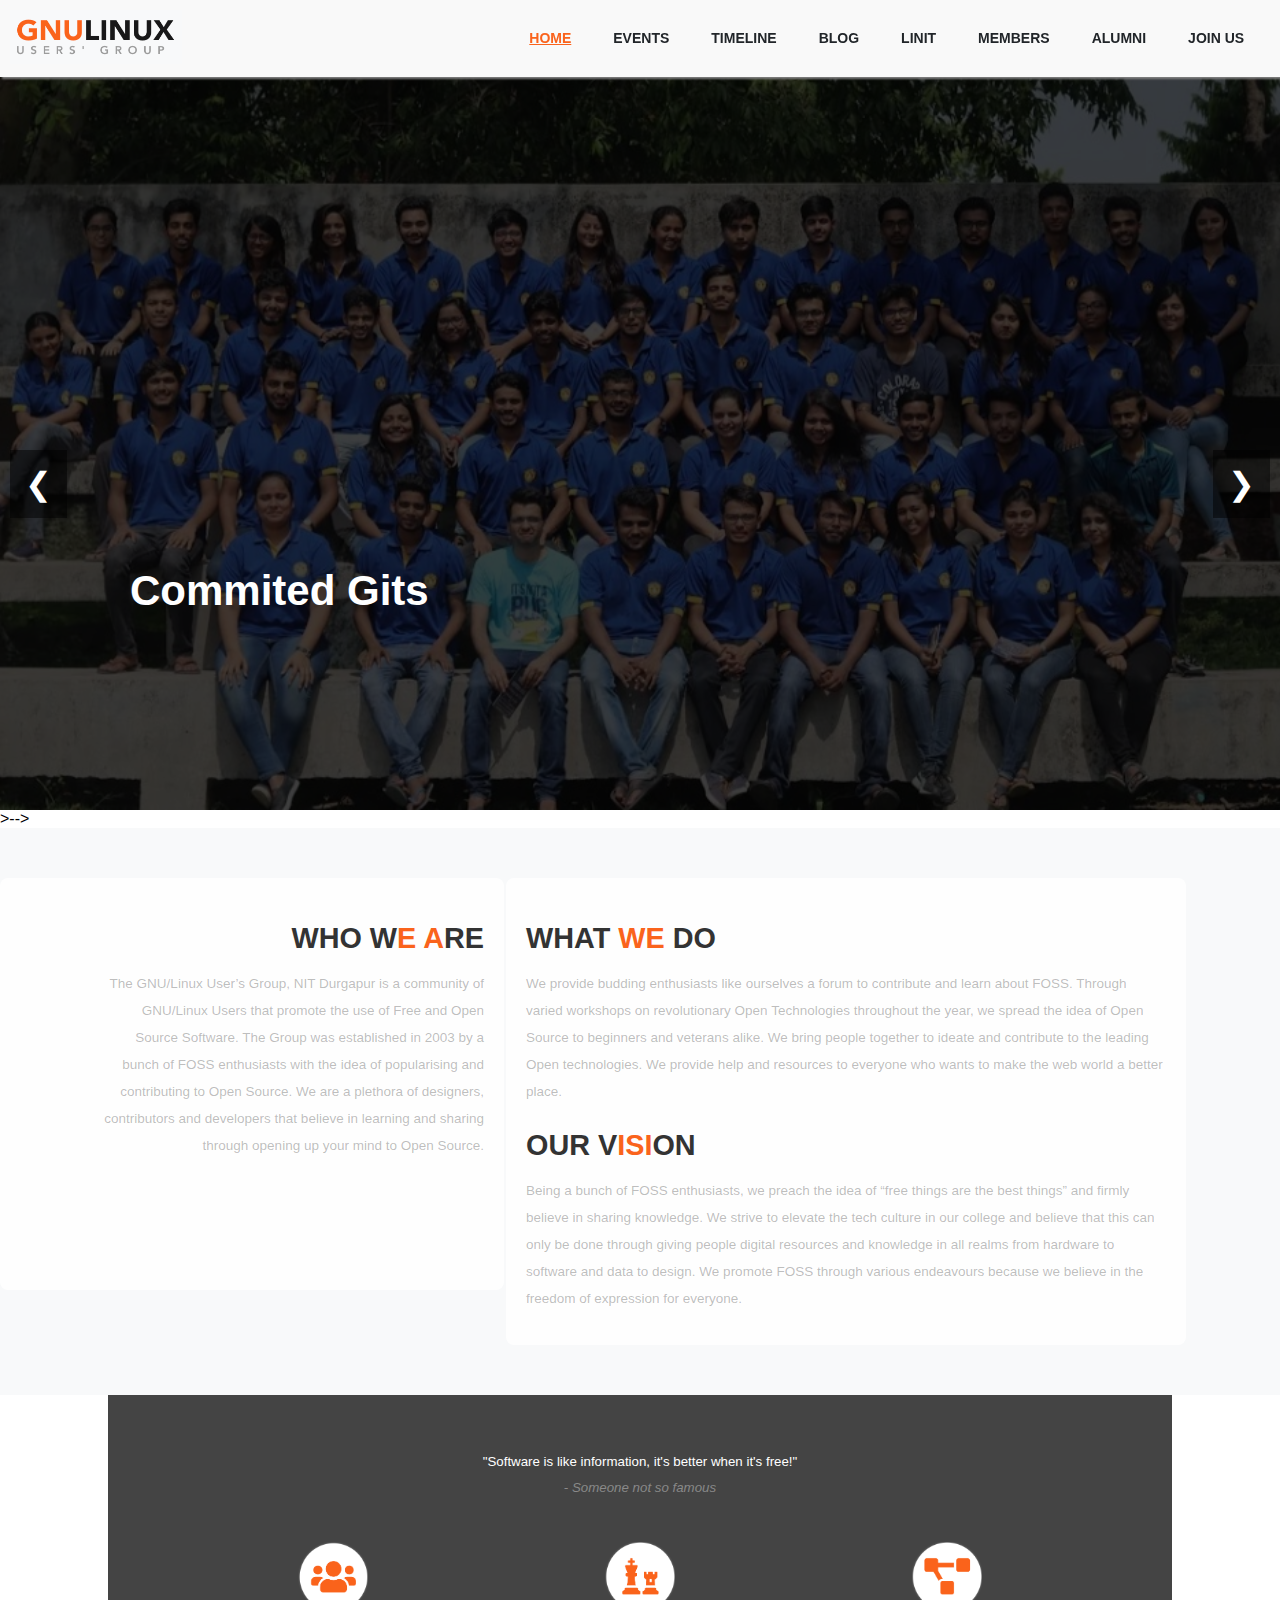
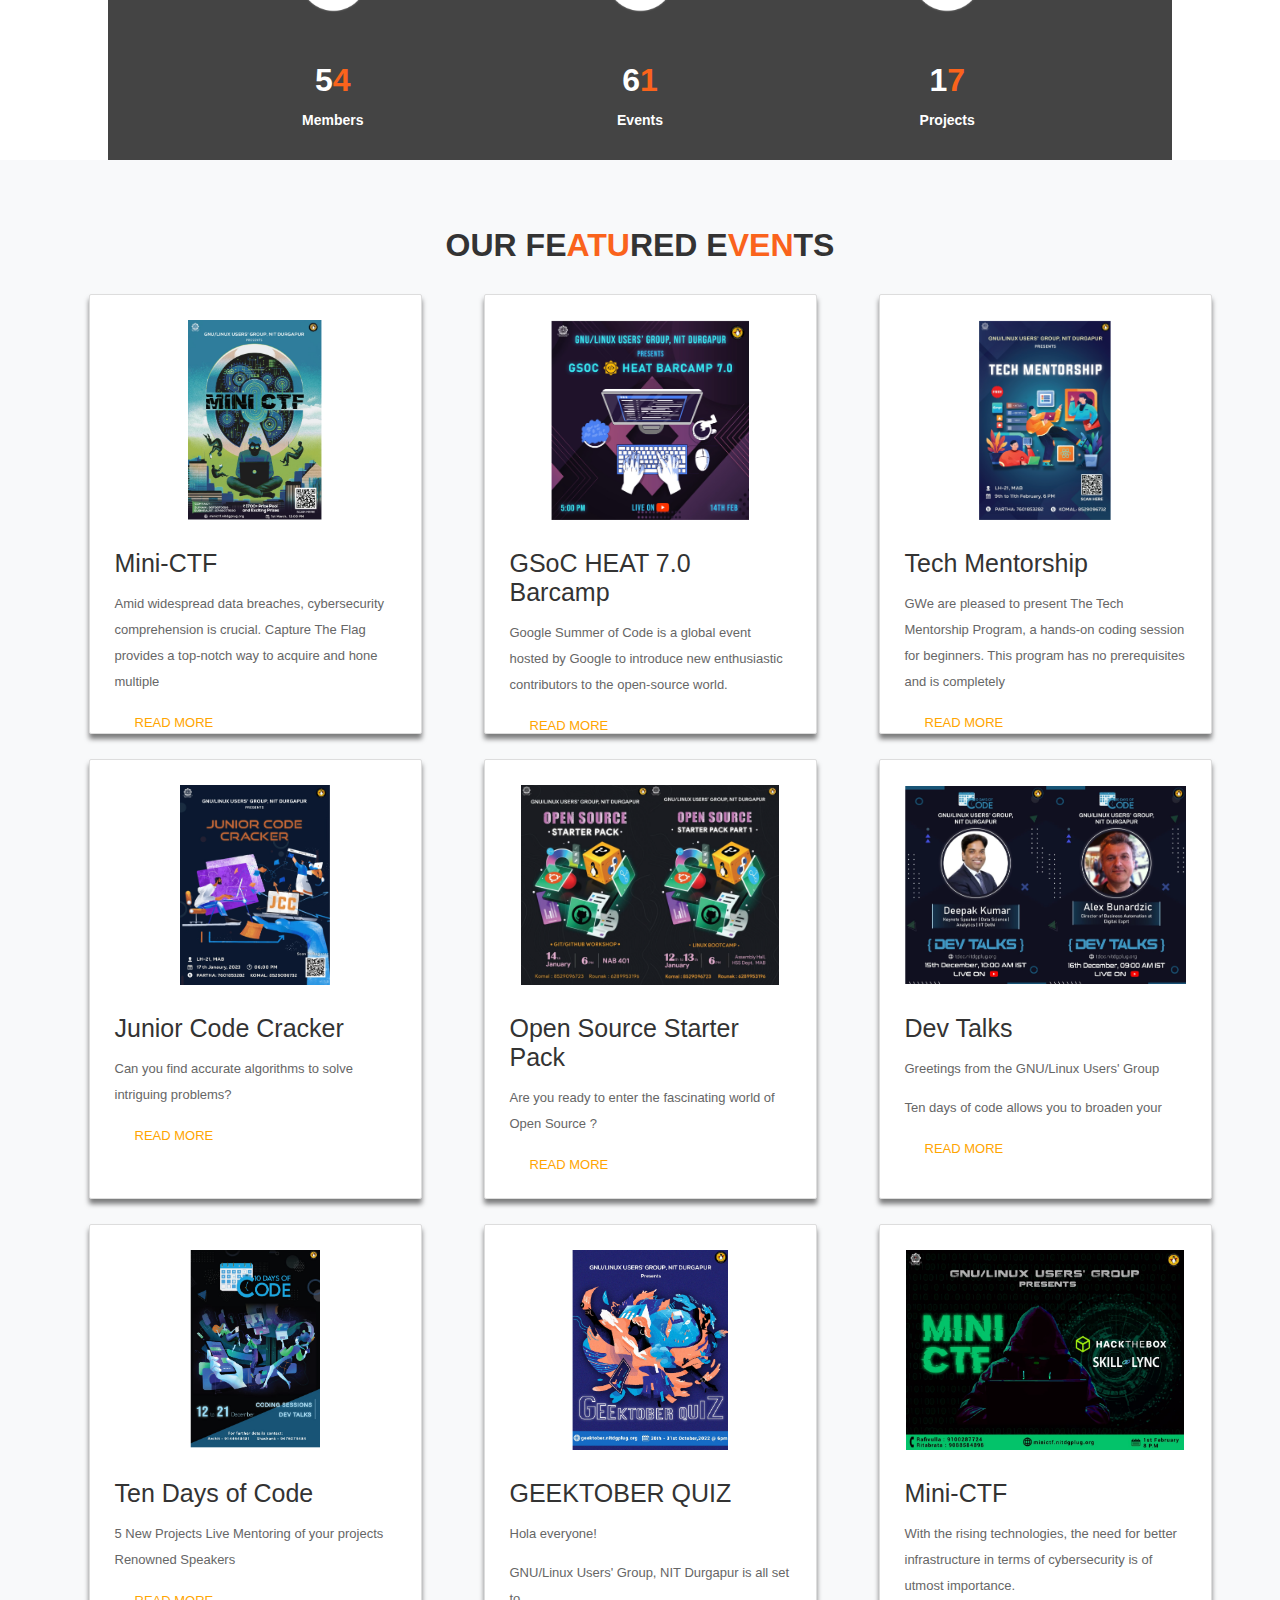
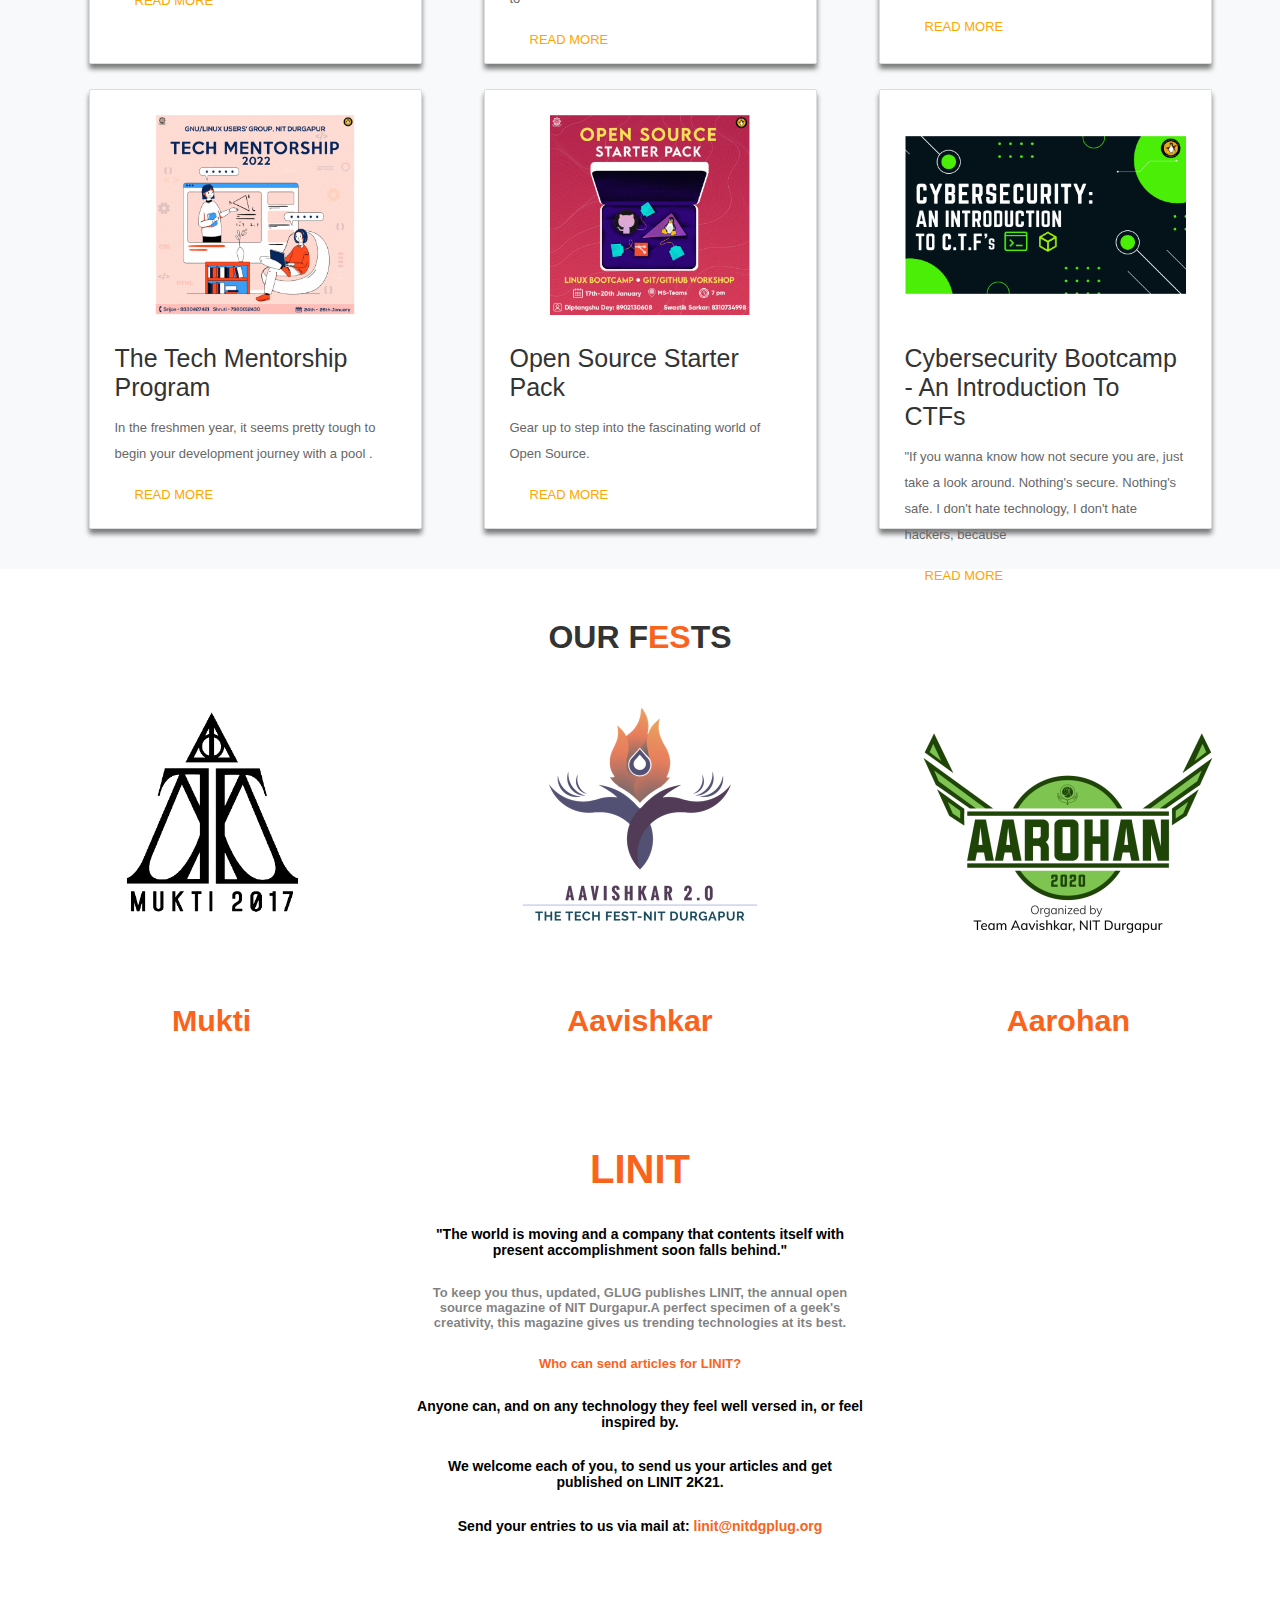
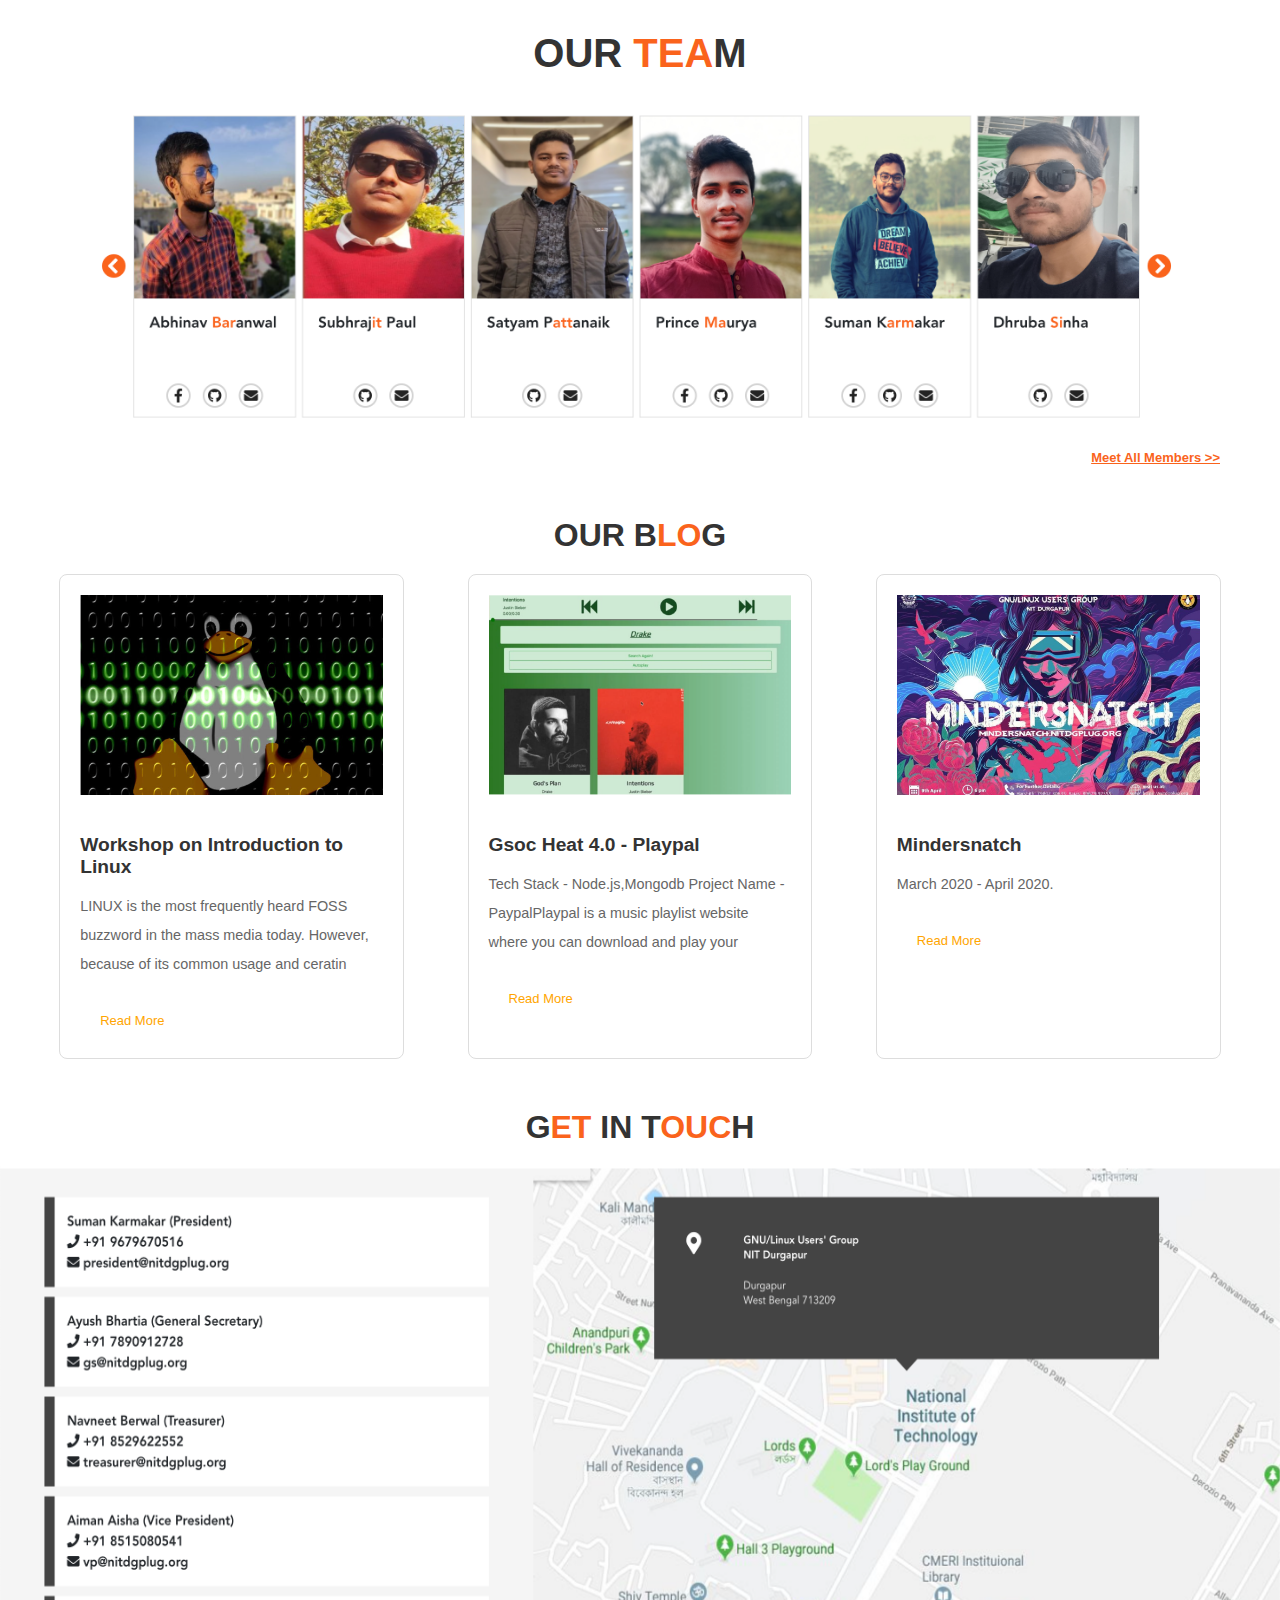
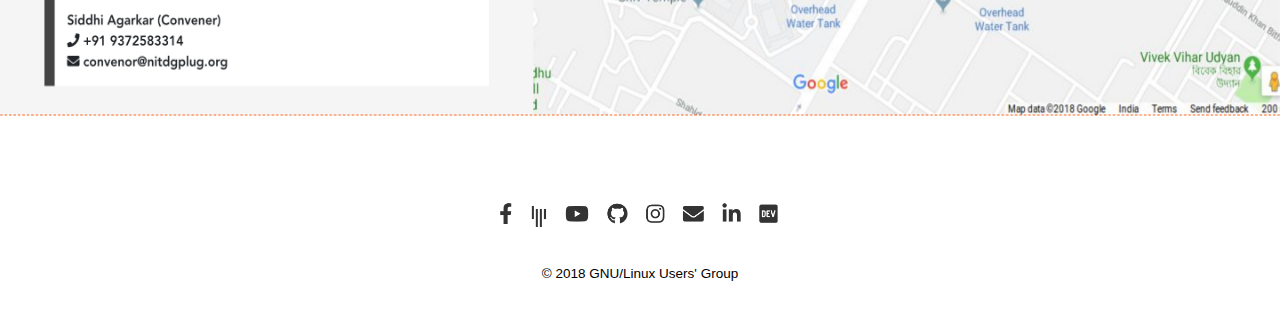
<file: index.html>
<!DOCTYPE html>
<html lang="en">
<head>
    <meta charset="UTF-8"><link rel="shortcut icon" href="logoglug.png" type="image/x-icon">
    <meta name="viewport" content="width=device-width, initial-scale=1.0">
    <title>GNU/Linux Users' Group</title>
    <link rel="stylesheet" href="styles.css">
</head>
<body>
    
    <header>
        <div class="logo">
            <img src="./images/GLUG0.png" alt="Logo" class="logo-img">
        </div>
        <nav>
            <!--<input type="checkbox" id="menu-toggle" class="menu-toggle">
        <label for="menu-toggle" class="menu-icon">&#9776;</label> -->
            <ul>
                <li><a href="index.html" class="active">HOME</a></li>
                <li><a href="events.html">EVENTS</a></li>
                <li><a href="#">TIMELINE</a></li>
                <li><a href="#">BLOG</a></li>
                <li><a href="linit.html">LINIT</a></li>
                <li><a href="members.html">MEMBERS</a></li>
                <li><a href="alumni.html">ALUMNI</a></li>
                <li><a href="join.html">JOIN US</a></li>
                <li><a href="#">‎ ‎ </a></li>

            </ul>
        </nav>
    </header>

    <div class="slider">
        <div class="slide active" style="background-image: url('./images/g2.jpeg');">
            <div class="overlay"></div>
            <h1>Commited Gits</h1>
        </div>
    
            <div class="overlay"></div>
            <h1>NIT college website</h1>
        </div>
        <div class="slide" style="background-image: url('image3.jpg');">
            <div class="overlay"></div>
            <h1>Seminars</h1>
        </div>>-->
        <div class="slide" style="background-image: url('g3.jpeg');">
            <div class="overlay"></div>
            <h1>Workshops</h1>
        </div>
        <button class="prev">&#10094;</button>
        <button class="next">&#10095;</button>
    </div>

    <section id="who-we-are">
        <div class="section-container">
            
            <div class="section left">
                <h2>WHO W<span style="color: #fa631c;">E A</span>RE</h2>
                <p>The GNU/Linux User’s Group, NIT Durgapur is a community of GNU/Linux Users that promote the use of Free and Open Source Software. The Group was established in 2003 by a bunch of FOSS enthusiasts with the idea of popularising and contributing to Open Source. We are a plethora of designers, contributors and developers that believe in learning and sharing through opening up your mind to Open Source.       


                </p>
            </div>

            
            <div class="divider"></div>

       
            <div class="section right">
                <h2>WHAT <span style="color: #fa631c;">WE</span> DO</h2>
                <p>We provide budding enthusiasts like ourselves a forum to contribute and learn about FOSS. Through varied workshops on revolutionary Open Technologies throughout the year, we spread the idea of Open Source to beginners and veterans alike. We bring people together to ideate and contribute to the leading Open technologies. We provide help and resources to everyone who wants to make the web world a better place.</p>
                <h2>OUR V<span style="color: #fa631c;">ISI</span>ON</h2>
                <p>Being a bunch of FOSS enthusiasts, we preach the idea of “free things are the best things” and firmly believe in sharing knowledge. We strive to elevate the tech culture in our college and believe that this can only be done through giving people digital resources and knowledge in all realms from hardware to software and data to design. We promote FOSS through various endeavours because we believe in the freedom of expression for everyone.  </p>
            </div>

          
            <div class="divider"></div>

        <div>
           
    </section>


    <section id="stats" class="stats-container">
        <div class="quote-container">
            <p class="quote">"Software is like information, it's better when it's free!" </p>
            <p class="abc">- Someone not so famous</p>
        </div>
        <div class="stats-content">
            <div class="stat-item">
                <img src="./images/GLUG1.png" alt="Members" class="stat-image">
                <p class="count" >5<span style="color: #fa631c;">4</span></p>
                <h3> Members</h3>
                
            </div>
            <div class="stat-item">
                <img src="./images/GLUG2.png" alt="Events" class="stat-image">
                <p class="count" >6<span style="color: #fa631c;">1</span></p>
                <h3> Events</h3>
                
            </div>
            <div class="stat-item">
                <img src="./images/GLUG3.png" alt="Projects" class="stat-image">
                <p class="count" >1<span style="color: #fa631c;">7</span></p>
                <h3>Projects</h3>
            </div>
        </div>
    </section>


<section id="featured-events">
    <h2 class="section-heading">OUR FE<span style="color: #fa631c;">ATU</span>RED E<span style="color: #fa631c;">VEN</span>TS</h2>
    
    
    <div class="events-grid">
       
        <div class="event-box">
            <img src="./images/c1.png" alt="Event 1">
            <h3>Mini-CTF</h3>
            <p class="event-description">Amid widespread data breaches, cybersecurity comprehension is crucial. Capture The Flag provides a top-notch way to acquire and hone multiple</p>
            <a href="#" class="read-more-btn">READ MORE</a>
        </div>
        
        <div class="event-box">
            <img src="./images/c2.png" alt="Event 2">
            <h3>GSoC HEAT 7.0 Barcamp</h3>
            <p class="event-description">Google Summer of Code is a global event hosted by Google to introduce new enthusiastic contributors to the open-source world.</p>
            <a href="#" class="read-more-btn">READ MORE</a>
        </div>
        
        <div class="event-box">
            <img src="./images/c3.png" alt="Event 3">
            <h3>Tech Mentorship</h3>
            <p class="event-description">GWe are pleased to present The Tech Mentorship Program, a hands-on coding session for beginners. This program has no prerequisites and is completely</p>
            <a href="#" class="read-more-btn">READ MORE</a>
        </div>

     
        <div class="event-box">
            <img src="./images/c4.png" alt="Event 4">
            <h3>Junior Code Cracker</h3>
            <p>Can you find accurate algorithms to solve intriguing problems?</p>
            <a href="#" class="read-more-btn">READ MORE</a>
        </div>

     
        <div class="event-box">
            <img src="./images/c5.png" alt="Event 5">
            <h3>Open Source Starter Pack</h3>
            <p>Are you ready to enter the fascinating world of Open Source ?</p>
            <a href="#" class="read-more-btn">READ MORE</a>
        </div>

   
        <div class="event-box">
            <img src="./images/c6.png" alt="Event 6">
            <h3>Dev Talks</h3>
            <p>Greetings from the GNU/Linux Users' Group</p>
             <p>Ten days of code allows you to broaden your</p>
             <a href="#" class="read-more-btn">READ MORE</a>
            </div>

    
        <div class="event-box">
            <img src="./images/c7.png" alt="Event 7">
            <h3>Ten Days of Code</h3>
            <p>5 New Projects
                Live Mentoring of your projects
                Renowned Speakers</p>
                <a href="#" class="read-more-btn">READ MORE</a>
            </div>

       
        <div class="event-box">
            <img src="./images/c8.png" alt="Event 8">
            <h3>GEEKTOBER QUIZ</h3>
            <p>Hola everyone!</p>
            <p>GNU/Linux Users' Group, NIT Durgapur is all set to</p>
            <a href="#" class="read-more-btn">READ MORE</a>
        </div>

        
        <div class="event-box">
            <img src="./images/c9.png" alt="Event 9">
            <h3>Mini-CTF</h3>
            <p>With the rising technologies, the need for better infrastructure in terms of cybersecurity is of utmost importance.</p>
            <a href="#" class="read-more-btn">READ MORE</a>
        </div>
        
        <div class="event-box">
            <img src="./images/c12.png" alt="Event 12">
            <h3>The Tech Mentorship Program</h3>
            <p>In the freshmen year, it seems pretty tough to begin your development journey with a pool .</p>
            <a href="#" class="read-more-btn">READ MORE</a>
        </div>

        <!-- Event Box 10 -->
        <div class="event-box">
            <img src="./images/c10.png" alt="Event 10">
            <h3>Open Source Starter Pack</h3>
            <p>Gear up to step into the fascinating world of Open Source.</p>
            <a href="#" class="read-more-btn">READ MORE</a>
        </div>


       
        <div class="event-box">
            <img src="./images/c11.png" alt="Event 11">
            <h3>Cybersecurity Bootcamp - An Introduction To CTFs</h3>
            <p>"If you wanna know how not secure you are, just take a look around. Nothing's secure. Nothing's safe. I don't hate technology, I don't hate hackers, because</p>
            <a href="#" class="read-more-btn">READ MORE</a>
        </div>


    </div>
</section>

<section id="our-fest">
    <h2>OUR F<span style="color: #fa631c;">ES</span>TS</h2>
    <div class="fest-images">
        <div class="fest-item">
            <img src="./images/Mukti.png" alt="Fest 1">
            <p>Mukti</p>
        </div>
        <div class="fest-item">
            <img src="./images/aavishkar.png" alt="Fest 2">
            <p>Aavishkar</p>
        </div>
        <div class="fest-item">
            <img src="./images/aarhn.png" alt="Fest 3">
            <p>Aarohan</p>
        </div>
    </div>
</section>

<section id="linit-section">
    <div class="container">
        <h2>LINIT</h2>
        <h3 style="font-weight: bold; font-size: 14px; color: black;">
            "The world is moving and a company that contents itself with present accomplishment soon falls behind."
        </h3>
        <h3 style=" font-size: 13px; color: rgba(0, 0, 0, 0.514);">
            To keep you thus, updated, GLUG publishes LINIT, the annual open source magazine of NIT Durgapur.A perfect specimen of a geek's creativity, this magazine gives us trending technologies at its best.
        </h3>
        <h3 style=" font-size: 13px; color: #fa631c;">
            Who can send articles for LINIT?
        </h3>
        <h3 style="font-weight: bold; font-size: 14px; color: black;">
            Anyone can, and on any technology they feel well versed in, or feel inspired by.
        </h3>
        <h3 style="font-weight: bold; font-size: 14px; color: black;">
            We welcome each of you, to send us your articles and get published on LINIT 2K21.
        </h3>
        <h3 style="font-weight: bold; font-size: 14px; color: black;">
            Send your entries to us via mail at: 
            <span style="color: #fa631c ;">linit@nitdgplug.org</span>
        </h3>
    </div>
</section>

<section id="our-team">
    <h2>OUR <span style="color: #fa631c;">TEA</span>M</h2>
   
    <div class="team-screenshot">
        <img src="./images/g1.png" alt="Our Team " id="team-screenshot" />
    </div>
    

    <h3><a href="members.html" class="meet-all-members-btn">Meet All Members >></a></h3>
</section>

<section id="our-blog">
    <h2>OUR B<span style="color: #fa631c;">LO</span>G</h2>
    <div class="blog-grid">
        <div class="blog-box">
            <img src="./images/q1.png" alt="Blog 1">
            <h3>Workshop on Introduction to Linux</h3>
            <p>LINUX is the most frequently heard FOSS buzzword in the mass media today. However, because of its common usage and ceratin</p>
            <a href="" class="read-more-btn">Read More</a>
        </div>
        <div class="blog-box">
            <img src="./images/q2.png" alt="Blog 2">
            <h3>Gsoc Heat 4.0 - Playpal</h3>
            <p>Tech Stack - Node.js,Mongodb 
             Project Name - PaypalPlaypal is a music playlist website where you can download and play your</p>
            <a href="" class="read-more-btn">Read More</a>
        </div>
        <div class="blog-box">
            <img src="./images/q3.png" alt="Blog 3">
            <h3>Mindersnatch</h3>
            <p>March 2020 - April 2020.</p>
            <a href="" class="read-more-btn">Read More</a>
        </div>
    </div>
</section>

<section id="get-in-touch">
    <h2>G<span style="color: #fa631c;">ET</span> IN T<span style="color: #fa631c;">OUC</span>H</h2>
    <div class="contact-info">
        <img src="./images/o1.png" alt="Get in Touch " class="contact-image">
    </div>

    <div class="mobile-images">
        <img src="./images/p1.jpg" alt="Mobile Image 1">
         <img src="./images/p2.jpg" alt="Mobile Image 2">
    </div>

</section>

<section id="before-footer">
    <div class="screenshot-container">
        <img src="./images/o2.png" alt=" before footer" class="screenshot-image">
    </div>
</section>

  
    <footer>
        <p style="color: #000000;" >&copy; 2018 GNU/Linux Users' Group</p>
    </footer>

</body>
</html>
</file>
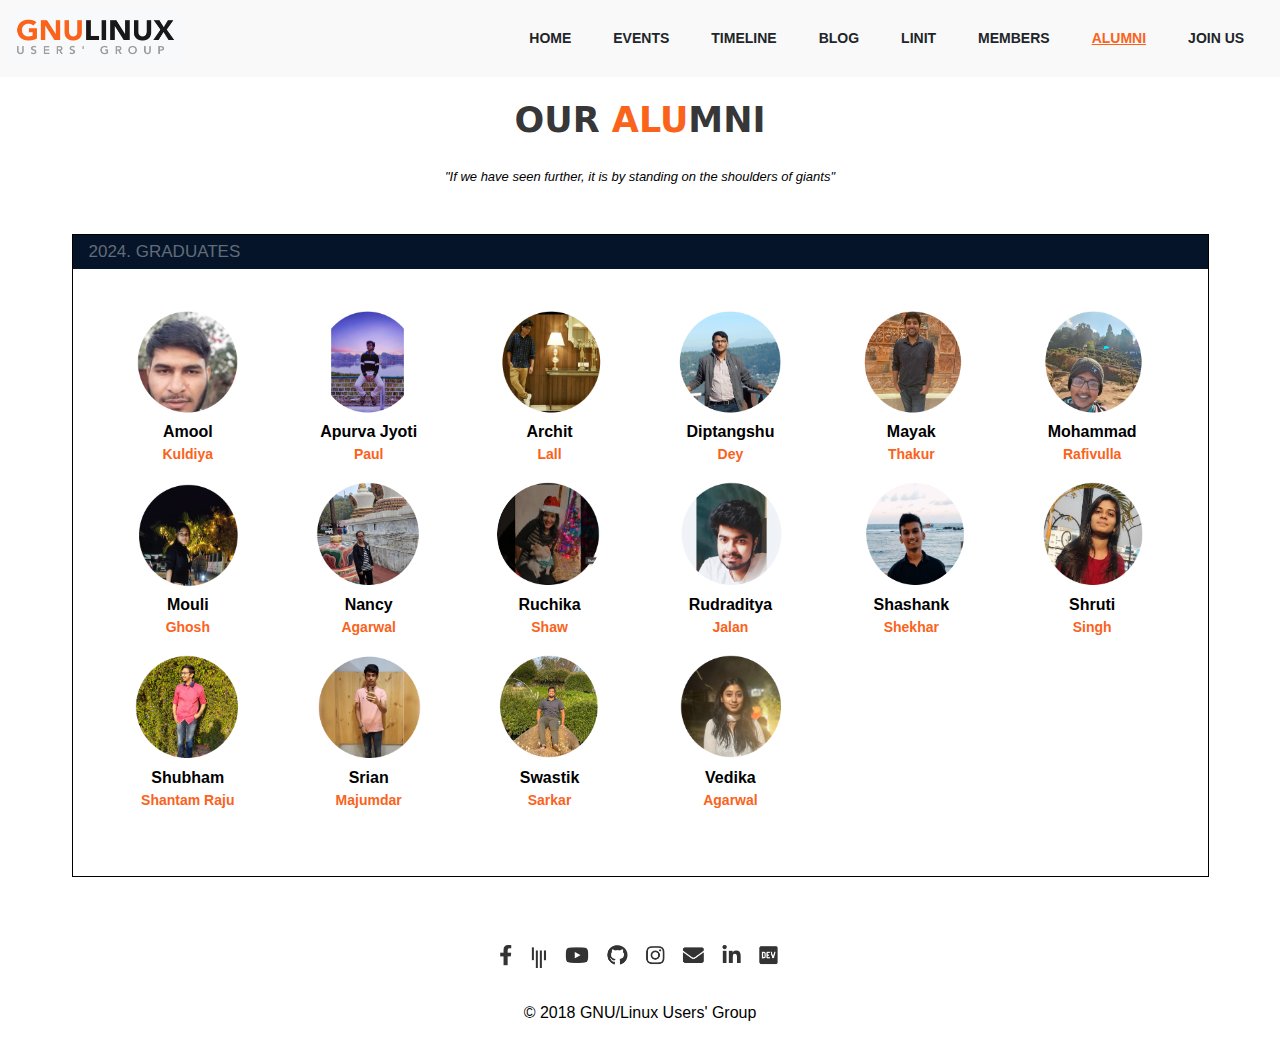
<file: alumni.html>
<!DOCTYPE html>
<html lang="en">
<head>
    <meta charset="UTF-8"><link rel="shortcut icon" href="logoglug.png" type="image/x-icon">
    <meta name="viewport" content="width=device-width, initial-scale=1.0">
    <title>GNU/Linux Users' Group</title>
    <link rel="stylesheet" href="alumni.css">
</head>
<body>
    
    <header>
        <div class="logo">
            <a href="index.html">
                <img src="./images/GLUG0.png" alt="Logo" class="logo-img">
            </a>
        </div>
        <nav>
            <ul>
                <li><a href="index.html">HOME</a></li>
                <li><a href="events.html">EVENTS</a></li>
                <li><a href="#">TIMELINE</a></li>
                <li><a href="#">BLOG</a></li>
                <li><a href="linit.html">LINIT</a></li>
                <li><a href="members.html">MEMBERS</a></li>
                <li><a href="alumni.html" class="active">ALUMNI</a></li>
                <li><a href="join.html">JOIN US</a></li>
                <li><a href="#">‎ ‎ </a></li>

            </ul>
        </nav>
    </header>

 <main>
    <section class="team-intro">
        <h2>OUR <span style="color: #fa631c;">ALU</span>MNI</h2>
        <p>"If we have seen further, it is by standing on the shoulders of giants"</p>
    </section>

    <div class="team-container">
        <div class="blue-header">2024. GRADUATES</div>
        <div class="team-members">
            <div class="member">
                <img src="./images/a1.png" alt="Member 1">
                <div class="name">Amool</div>
                <div class="surname">Kuldiya</div>
            </div>
            <div class="member">
                <img src="./images/a2.png" alt="Member 2">
                <div class="name">Apurva Jyoti</div>
                <div class="surname">Paul</div>
            </div>
            <div class="member">
                <img src="./images/a3.png" alt="Member 3">
                <div class="name">Archit</div>
                <div class="surname">Lall</div>
            </div>
            <div class="member">
                <img src="./images/a4.png" alt="Member 1">
                <div class="name">Diptangshu</div>
                <div class="surname">Dey</div>
            </div>
            <div class="member">
                <img src="./images/a5.png" alt="Member 2">
                <div class="name">Mayak</div>
                <div class="surname">Thakur</div>
            </div>
            <div class="member">
                <img src="./images/a6.png" alt="Member 3">
                <div class="name">Mohammad</div>
                <div class="surname">Rafivulla</div>
            </div>
            <div class="member">
                <img src="./images/a7.png" alt="Member 1">
                <div class="name">Mouli</div>
                <div class="surname">Ghosh</div>
            </div>
            <div class="member">
                <img src="./images/a8.png" alt="Member 2">
                <div class="name">Nancy</div>
                <div class="surname">Agarwal</div>
            </div>
            <div class="member">
                <img src="./images/a9.png" alt="Member 3">
                <div class="name">Ruchika</div>
                <div class="surname">Shaw</div>
            </div>
            <div class="member">
                <img src="./images/a10.png" alt="Member 1">
                <div class="name">Rudraditya</div>
                <div class="surname">Jalan</div>
            </div>
            <div class="member">
                <img src="./images/a11.png" alt="Member 2">
                <div class="name">Shashank</div>
                <div class="surname">Shekhar</div>
            </div>
            <div class="member">
                <img src="./images/a12.png" alt="Member 3">
                <div class="name">Shruti</div>
                <div class="surname">Singh</div>
            </div>
            <div class="member">
                <img src="./images/a13.png" alt="Member 3">
                <div class="name">Shubham</div>
                <div class="surname">Shantam Raju</div>
            </div>
            <div class="member">
                <img src="./images/a14.png" alt="Member 3">
                <div class="name">Srian</div>
                <div class="surname">Majumdar</div>
            </div>
            <div class="member">
                <img src="./images/a15.png" alt="Member 15">
                <div class="name">Swastik</div>
                <div class="surname">Sarkar</div>
            </div>
            <div class="member">
                <img src="./images/a16.png" alt="Member 15">
                <div class="name">Vedika</div>
                <div class="surname">Agarwal</div>
            </div>
            <div class="member">
              
                <div class="name">‎ ‎ </div>
               
            </div>
            <div class="member">
    
                <div class="name">‎ ‎ </div>
           
            </div>
          
        </div>
    </div>
</main>

<section id="before-footer">
    <div class="screenshot-container">
        <img src="./images/o2.png" alt=" before footer" class="screenshot-image">
    </div>
</section>

   
    <footer>
        <p style="color: #000000;" >&copy; 2018 GNU/Linux Users' Group</p>
    </footer>

</body>
</html>
</file>
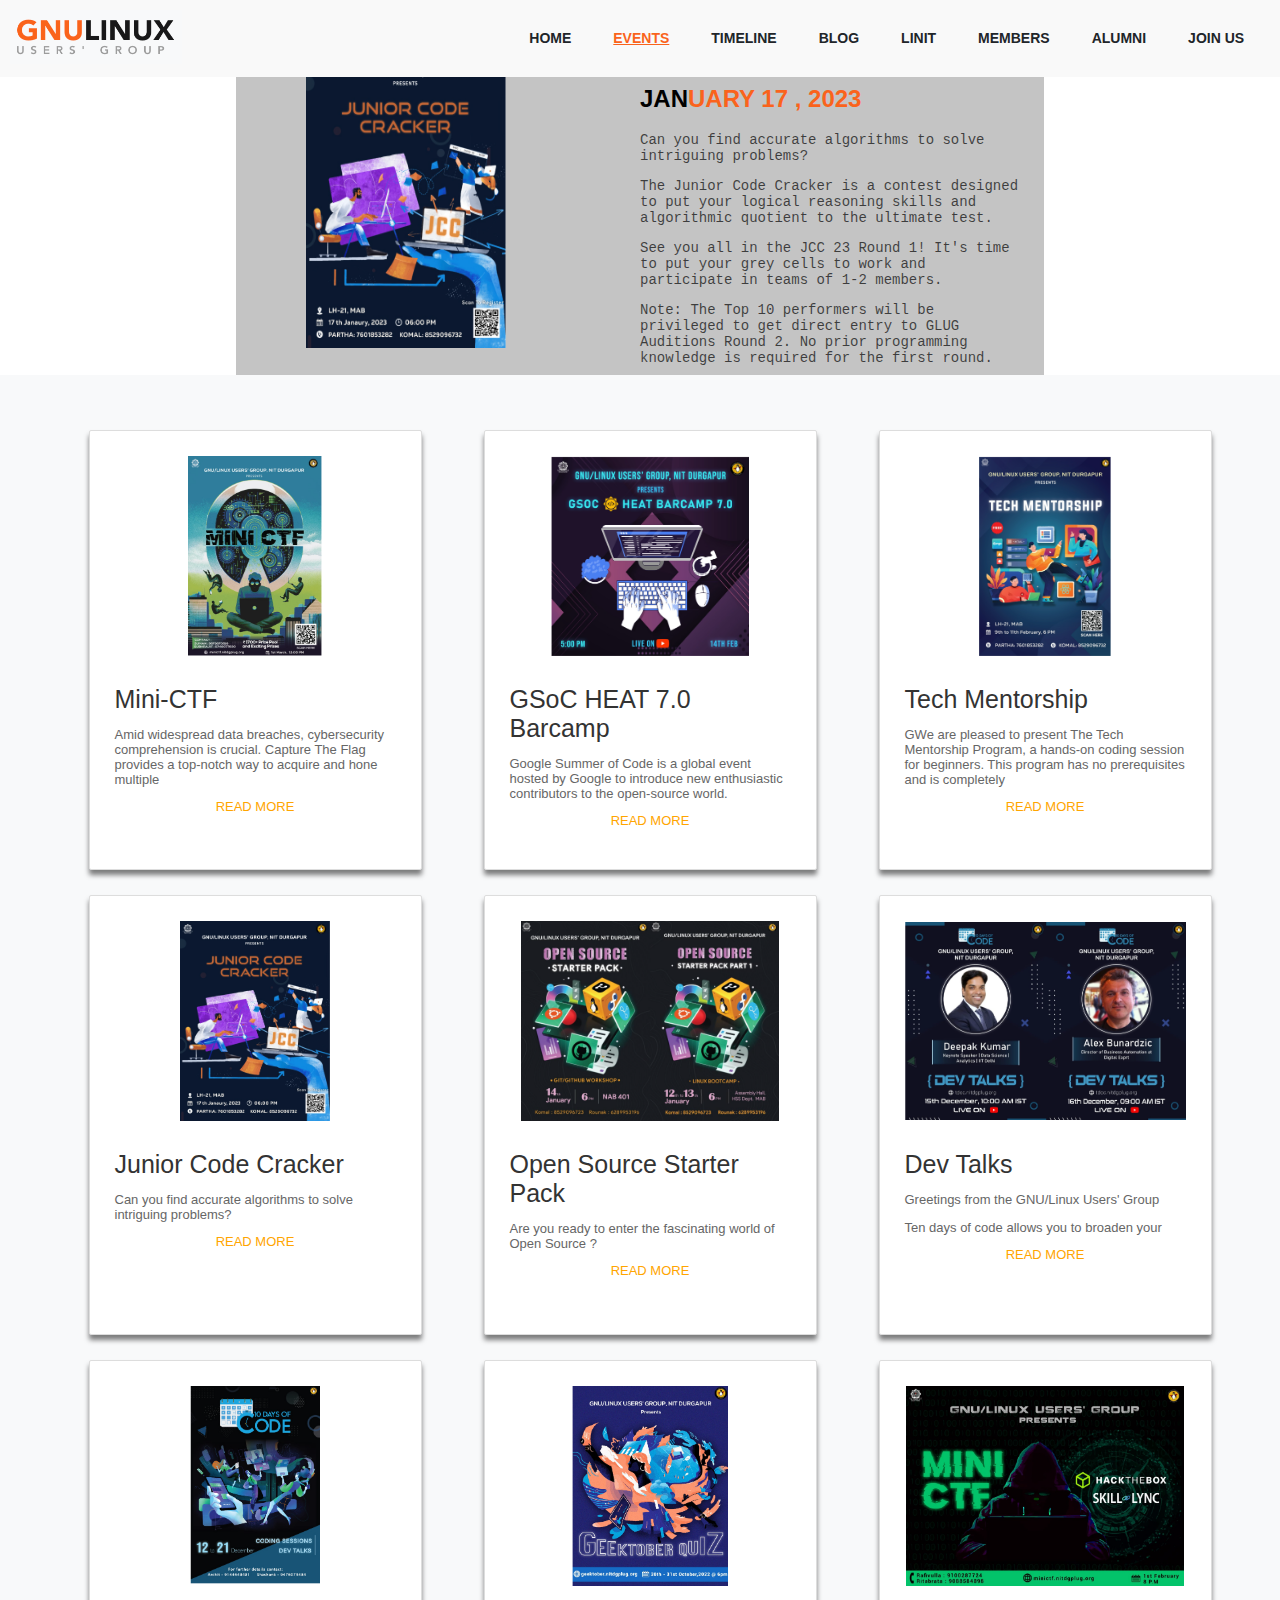
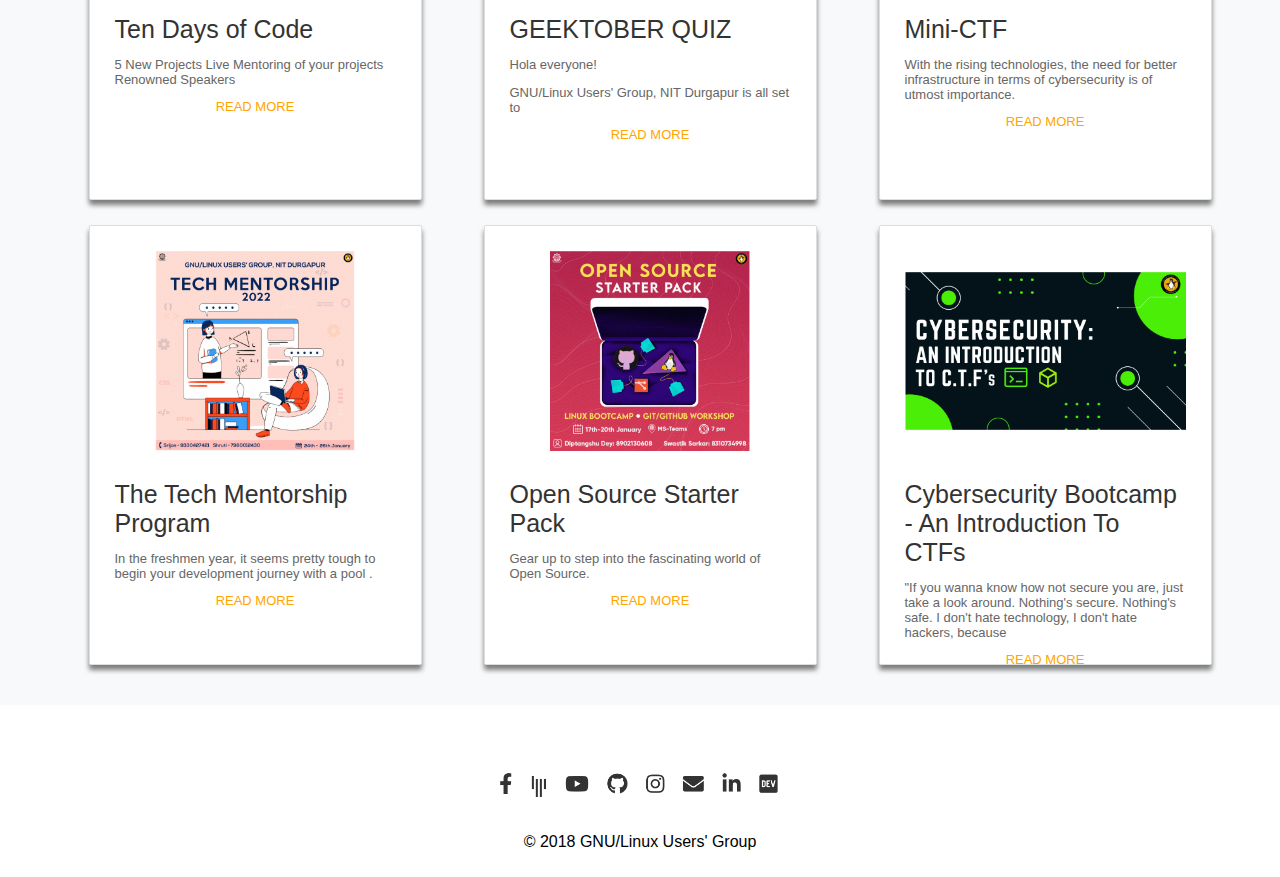
<file: events.html>
<!DOCTYPE html>
<html lang="en">
<head>
    <meta charset="UTF-8"><link rel="shortcut icon" href="logoglug.png" type="image/x-icon">
    <meta name="viewport" content="width=device-width, initial-scale=1.0">
    <title>GNU/Linux Users' Group</title>
    <link rel="stylesheet" href="events.css">
</head>
<body>
    
    <header>
        <div class="logo">
            <a href="index.html">
                <img src="./images/GLUG0.png" alt="Logo" class="logo-img">
            </a>
        </div>
        <nav>
            <ul>
                <li><a href="index.html">HOME</a></li>
                <li><a href="events.html"class="active" >EVENTS</a></li>
                <li><a href="#">TIMELINE</a></li>
                <li><a href="#">BLOG</a></li>
                <li><a href="linit.html">LINIT</a></li>
                <li><a href="members.html">MEMBERS</a></li>
                <li><a href="alumni.html">ALUMNI</a></li>
                <li><a href="join.html">JOIN US</a></li>
                <li><a href="#">‎ ‎ </a></li>

            </ul>
        </nav>
    </header>



    <section id="stats" class="stats-container">
        <div class="stats-image">
            <img src="./images/e1.png" alt="Event Image">
        </div>
        <div class="stats-text">
            <h2>JAN<span style="color: #fa631c;">UARY 17 , 2023</span></h2>
            <p>
                Can you find accurate algorithms to solve intriguing problems?</p>
              <p> The Junior Code Cracker is a contest designed to put your logical reasoning skills and algorithmic quotient to the ultimate test.</p>
               <P> See you all in the JCC 23 Round 1! It's time to put your grey cells to work and participate in teams of 1-2 members.</P>
               <P> Note: The Top 10 performers will be privileged to get direct entry to GLUG Auditions Round 2. No prior programming knowledge is required for the first round.</p>
        </div>
       
    </section>

    <section id="featured-events">

        <div class="events-grid">
          
            <div class="event-box">
                <img src="./images/c1.png" alt="Event 1">
                <h3>Mini-CTF</h3>
                <p class="event-description">Amid widespread data breaches, cybersecurity comprehension is crucial. Capture The Flag provides a top-notch way to acquire and hone multiple</p>
                <a href="#" class="read-more-btn">READ MORE</a>
            </div>
            
            <div class="event-box">
                <img src="./images/c2.png" alt="Event 2">
                <h3>GSoC HEAT 7.0 Barcamp</h3>
                <p class="event-description">Google Summer of Code is a global event hosted by Google to introduce new enthusiastic contributors to the open-source world.</p>
                <a href="#" class="read-more-btn">READ MORE</a>
            </div>
            
            <div class="event-box">
                <img src="./images/c3.png" alt="Event 3">
                <h3>Tech Mentorship</h3>
                <p class="event-description">GWe are pleased to present The Tech Mentorship Program, a hands-on coding session for beginners. This program has no prerequisites and is completely</p>
                <a href="#" class="read-more-btn">READ MORE</a>
            </div>
    
          
            <div class="event-box">
                <img src="./images/c4.png" alt="Event 4">
                <h3>Junior Code Cracker</h3>
                <p>Can you find accurate algorithms to solve intriguing problems?</p>
                <a href="#" class="read-more-btn">READ MORE</a>
            </div>
    
           
            <div class="event-box">
                <img src="./images/c5.png" alt="Event 5">
                <h3>Open Source Starter Pack</h3>
                <p>Are you ready to enter the fascinating world of Open Source ?</p>
                <a href="#" class="read-more-btn">READ MORE</a>
            </div>
    
        
            <div class="event-box">
                <img src="./images/c6.png" alt="Event 6">
                <h3>Dev Talks</h3>
                <p>Greetings from the GNU/Linux Users' Group</p>
                 <p>Ten days of code allows you to broaden your</p>
                 <a href="#" class="read-more-btn">READ MORE</a>
                </div>
    
            
            <div class="event-box">
                <img src="./images/c7.png" alt="Event 7">
                <h3>Ten Days of Code</h3>
                <p>5 New Projects
                    Live Mentoring of your projects
                    Renowned Speakers</p>
                    <a href="#" class="read-more-btn">READ MORE</a>
                </div>
    
      
            <div class="event-box">
                <img src="./images/c8.png" alt="Event 8">
                <h3>GEEKTOBER QUIZ</h3>
                <p>Hola everyone!</p>
                <p>GNU/Linux Users' Group, NIT Durgapur is all set to</p>
                <a href="#" class="read-more-btn">READ MORE</a>
            </div>
    
        
            <div class="event-box">
                <img src="./images/c9.png" alt="Event 9">
                <h3>Mini-CTF</h3>
                <p>With the rising technologies, the need for better infrastructure in terms of cybersecurity is of utmost importance.</p>
                <a href="#" class="read-more-btn">READ MORE</a>
            </div>
            
            <div class="event-box">
                <img src="./images/c12.png" alt="Event 12">
                <h3>The Tech Mentorship Program</h3>
                <p>In the freshmen year, it seems pretty tough to begin your development journey with a pool .</p>
                <a href="#" class="read-more-btn">READ MORE</a>
            </div>
    
         
            <div class="event-box">
                <img src="./images/c10.png" alt="Event 10">
                <h3>Open Source Starter Pack</h3>
                <p>Gear up to step into the fascinating world of Open Source.</p>
                <a href="#" class="read-more-btn">READ MORE</a>
            </div>
    
    
      
            <div class="event-box">
                <img src="./images/c11.png" alt="Event 11">
                <h3>Cybersecurity Bootcamp - An Introduction To CTFs</h3>
                <p>"If you wanna know how not secure you are, just take a look around. Nothing's secure. Nothing's safe. I don't hate technology, I don't hate hackers, because</p>
                <a href="#" class="read-more-btn">READ MORE</a>
            </div>
    
    
        </div>
    </section>

    <section id="before-footer">
        <div class="screenshot-container">
            <img src="./images/o2.png" alt=" before footer" class="screenshot-image">
        </div>
    </section>
    
        
        <footer>
            <p style="color: #000000;" >&copy; 2018 GNU/Linux Users' Group</p>
        </footer>
    
    </body>
    </html>
</file>
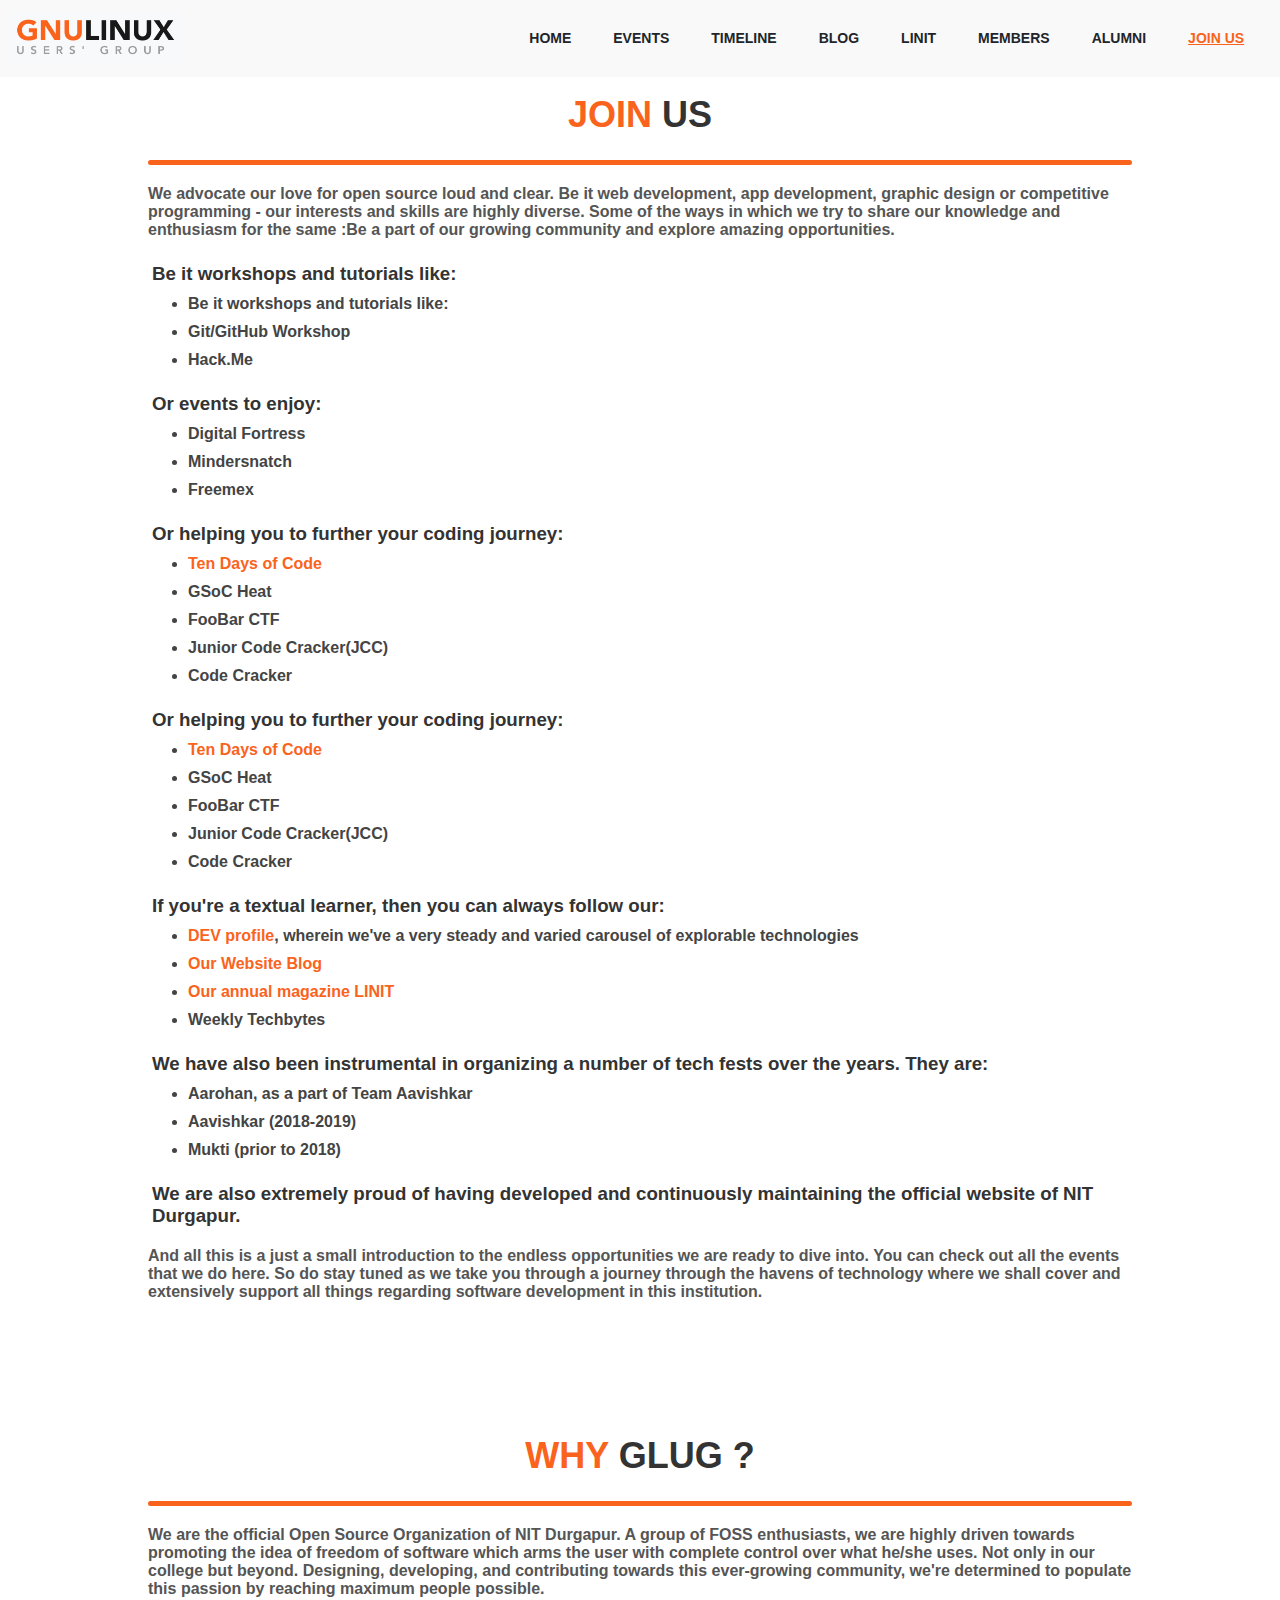
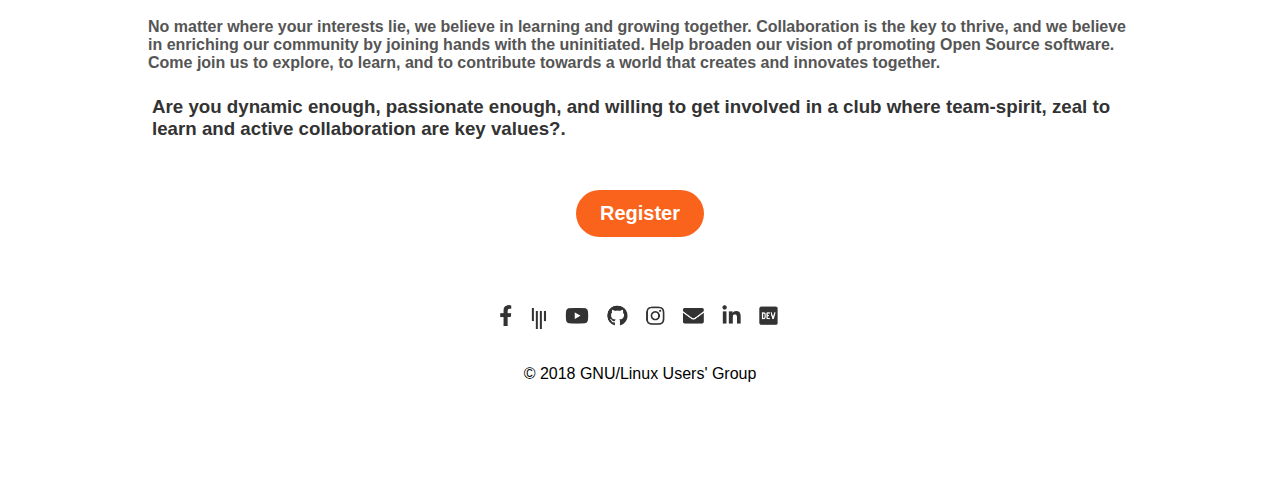
<file: join.html>
<!DOCTYPE html>
<html lang="en">
<head>
    <meta charset="UTF-8"><link rel="shortcut icon" href="logoglug.png" type="image/x-icon">
    <meta name="viewport" content="width=device-width, initial-scale=1.0">
    <title>GNU/Linux Users' Group</title>
    <link rel="stylesheet" href="join.css">
</head>
<body>

    <header>
        <div class="logo">
            <a href="index.html">
                <img src="./images/GLUG0.png" alt="Logo" class="logo-img">
            </a>
        </div>
        <nav>
            <ul>
                <li><a href="index.html">HOME</a></li>
                <li><a href="events.html">EVENTS</a></li>
                <li><a href="#">TIMELINE</a></li>
                <li><a href="#">BLOG</a></li>
                <li><a href="linit.html">LINIT</a></li>
                <li><a href="members.html">MEMBERS</a></li>
                <li><a href="alumni.html">ALUMNI</a></li>
                <li><a href="join.html" class="active">JOIN US</a></li>
                <li><a href="#">‎ ‎ </a></li>

            </ul>
        </nav>
    </header>
    
    <div class="join-us">
        <h1><span style="color: #fa631c;">JOIN</span> US</h1>
        <div class="separator"></div>
        <h3 class="lighter-text">We advocate our love for open source loud and clear. Be it web development, app development, graphic design or competitive programming - our interests and skills are highly diverse. Some of the ways in which we try to share our knowledge and enthusiasm for the same :Be a part of our growing community and explore amazing opportunities.</h3>
        <h3 class="bold-text">Be it workshops and tutorials like:</h3>
        <ul>
            <li> Be it workshops and tutorials like:</li>
            <li> Git/GitHub Workshop</li>
            <li> Hack.Me</li>
        </ul>


    <h3 class="bold-text">Or events to enjoy:</h3>
    <ul>
        <li> Digital Fortress</li>
        <li> Mindersnatch</li>
        <li>Freemex</li>
    </ul>

    <h3 class="bold-text">Or helping you to further your coding journey:</h3>
    <ul>
        <li> <span style="color: #fa631c;">Ten Days of Code</span></li>
        <li>GSoC Heat</li>
        <li>FooBar CTF</li>
        <li>Junior Code Cracker(JCC)</li>
        <li>Code Cracker</li>
    </ul>

    <h3 class="bold-text">Or helping you to further your coding journey:</h3>
    <ul>
        <li> <span style="color: #fa631c;">Ten Days of Code</span></li>
        <li>GSoC Heat</li>
        <li>FooBar CTF</li>
        <li>Junior Code Cracker(JCC)</li>
        <li>Code Cracker</li>
    </ul>


    <h3 class="bold-text">If you're a textual learner, then you can always follow our:</h3>
    <ul>
        <li> <span style="color: #fa631c;">DEV profile</span>, wherein we've a very steady and varied carousel of explorable technologies</li>
        <li><span style="color: #fa631c;">Our Website Blog</span></li>
        <li><span style="color: #fa631c;">Our annual magazine LINIT</span></li>
        <li>Weekly Techbytes</li>
    </ul>

    <h3 class="bold-text">We have also been instrumental in organizing a number of tech fests over the years. They are:</h3>
    <ul>
        <li>Aarohan, as a part of Team Aavishkar</li>
        <li> Aavishkar (2018-2019)</li>
        <li>Mukti (prior to 2018)</li>
    </ul>

    <h3 class="bold-text">We are also extremely proud of having developed and continuously maintaining the official website of NIT Durgapur.</h3>

    <h3 class="lighter-text">And all this is a just a small introduction to the endless opportunities we are ready to dive into. You can check out all the events that we do here.
     So do stay tuned as we take you through a journey through the havens of technology where we shall cover and extensively support all things regarding software development in this institution.</h3>
</div>



<div class="join-us">
    <h1><span style="color: #fa631c;">WHY</span> GLUG ?</h1>
    <div class="separator"></div>
   <h3 class="lighter-text">We are the official Open Source Organization of NIT Durgapur. A group of FOSS enthusiasts, we are highly driven towards promoting the idea of freedom of software which arms the user with complete control over what he/she uses. Not only in our college but beyond. Designing, developing, and contributing towards this ever-growing community, we're determined to populate this passion by reaching maximum people possible.</h3>
   <h3 class="lighter-text">No matter where your interests lie, we believe in learning and growing together. Collaboration is the key to thrive, and we believe in enriching our community by joining hands with the uninitiated. Help broaden our vision of promoting Open Source software. Come join us to explore, to learn, and to contribute towards a world that creates and innovates together.</h3>
   <h3 class="bold-text">Are you dynamic enough, passionate enough, and willing to get involved in a club where team-spirit, zeal to learn and active collaboration are key values?.</h3>

<section>
   <div class="button-container">
    <a href="https://auditions.nitdgplug.org/" class="register-btn">Register</a>
</div>
</section>



<section id="before-footer">
    <div class="screenshot-container">
        <img src="./images/o2.png" alt=" before footer" class="screenshot-image">
    </div>
</section>

  
    <footer>
        <p style="color: #000000;" >&copy; 2018 GNU/Linux Users' Group</p>
    </footer>

</body>
</html>
</file>
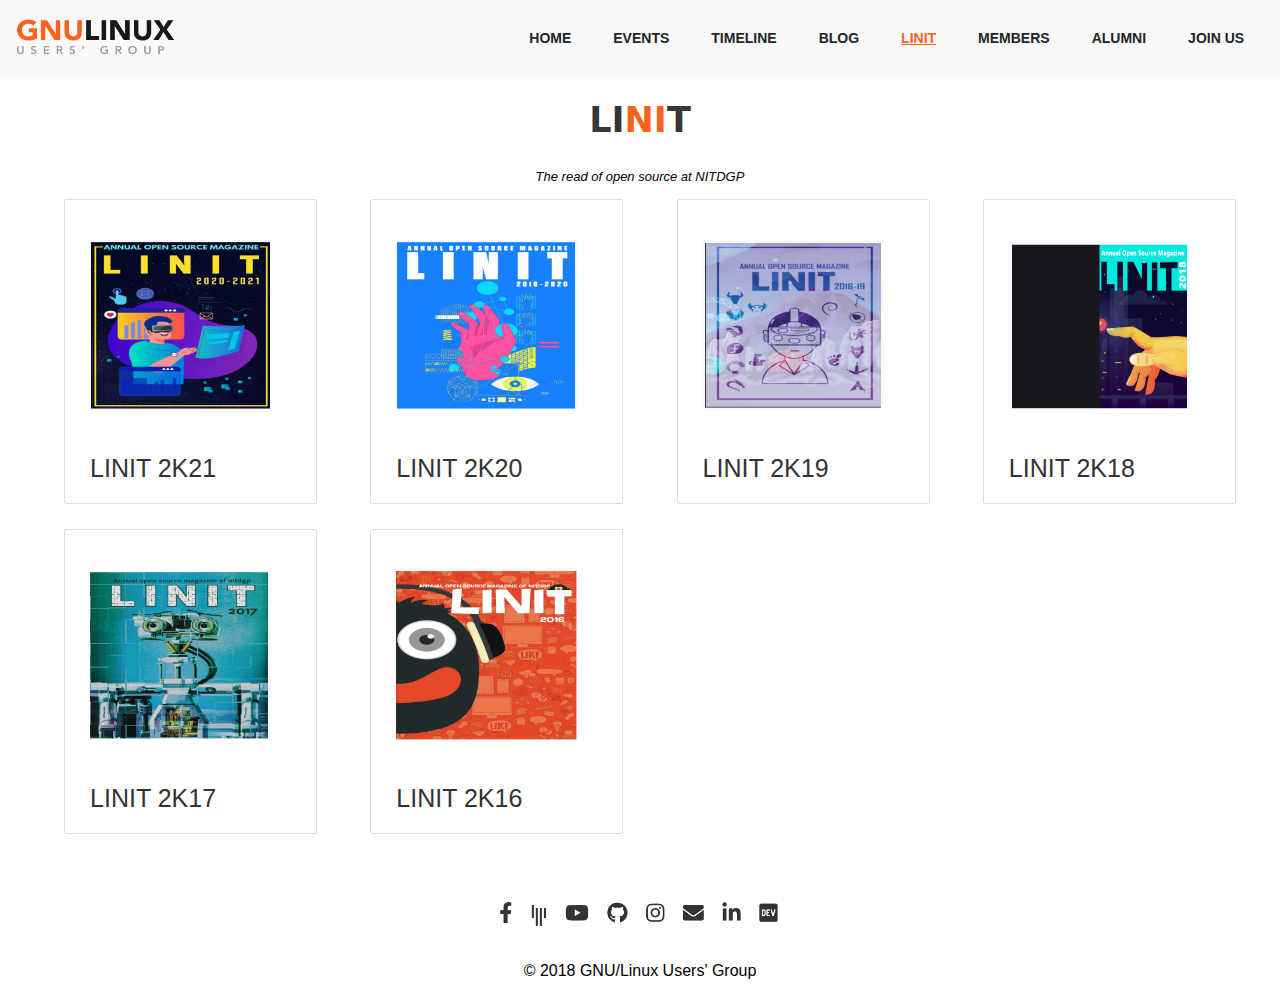
<file: linit.html>
<!DOCTYPE html>
<html lang="en">
<head>
    <meta charset="UTF-8"><link rel="shortcut icon" href="logoglug.png" type="image/x-icon">
    <meta name="viewport" content="width=device-width, initial-scale=1.0">
    <title>GNU/Linux Users' Group</title>
    <link rel="stylesheet" href="linit.css">
</head>
<body>
    
    <header>
        <div class="logo">
            <a href="index.html">
                <img src="./images/GLUG0.png" alt="Logo" class="logo-img">
            </a>
        </div>
        <nav>
            <ul>
                <li><a href="index.html">HOME</a></li>
                <li><a href="events.html">EVENTS</a></li>
                <li><a href="#">TIMELINE</a></li>
                <li><a href="#">BLOG</a></li>
                <li><a href="linit.html"class="active" >LINIT</a></li>
                <li><a href="members.html">MEMBERS</a></li>
                <li><a href="alumni.html">ALUMNI</a></li>
                <li><a href="join.html">JOIN US</a></li>
                <li><a href="#">‎ ‎ </a></li>

            </ul>
        </nav>
    </header>
<main>
    <section class="team-intro">
        <h2>LI<span style="color: #fa631c;">NI</span>T</h2>
        <p>The read of open source at NITDGP</p>
 
        
       
        <div class="events-grid">
      
            <div class="event-box">
                <img src="./images/l1.png" alt="Event 1">
                <h3>LINIT 2K21</h3>
            </div>
            
            <div class="event-box">
                <img src="./images/l2.png" alt="Event 2">
                <h3>LINIT 2K20</h3>
            </div>
            
            <div class="event-box">
                <img src="./images/l3.png" alt="Event 3">
                <h3>LINIT 2K19</h3>
            </div>
    
           
            <div class="event-box">
                <img src="./images/l4.png" alt="Event 4">
                <h3>LINIT 2K18</h3>
            </div>
    
          
            <div class="event-box">
                <img src="./images/l5.png" alt="Event 5">
                <h3>LINIT 2K17</h3>
            </div>
    
      
            <div class="event-box">
                <img src="./images/l6.png" alt="Event 6">
                <h3>LINIT 2K16</h3>
                </div>
            </div>
        </section>
</main>

<section id="before-footer">
    <div class="screenshot-container">
        <img src="./images/o2.png" alt=" before footer" class="screenshot-image">
    </div>
</section>

    
    <footer>
        <p style="color: #000000;" >&copy; 2018 GNU/Linux Users' Group</p>
    </footer>

</body>
</html>
</file>
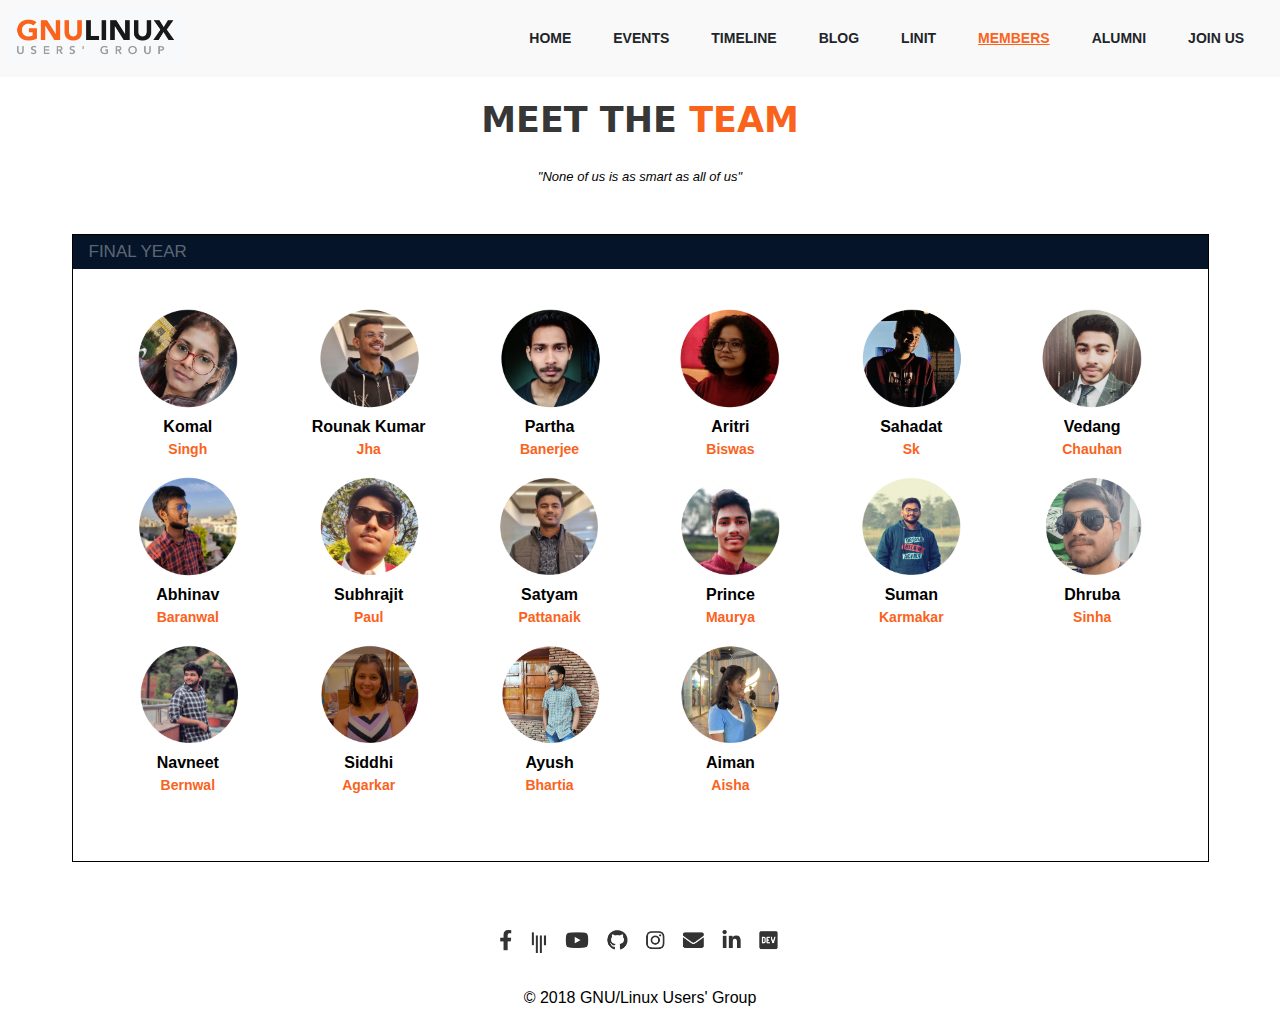
<file: members.html>
<!DOCTYPE html>
<html lang="en">
<head>
    <meta charset="UTF-8"><link rel="shortcut icon" href="logoglug.png" type="image/x-icon">
    <meta name="viewport" content="width=device-width, initial-scale=1.0">
    <title>GNU/Linux Users' Group</title>
    <link rel="stylesheet" href="members.css">
</head>
<body>
  
    <header>
        <div class="logo">
            <a href="index.html">
                <img src="./images/GLUG0.png" alt="Logo" class="logo-img">
            </a>
        </div>
        <nav>
            <ul>
                <li><a href="index.html">HOME</a></li>
                <li><a href="events.html">EVENTS</a></li>
                <li><a href="#">TIMELINE</a></li>
                <li><a href="#">BLOG</a></li>
                <li><a href="linit.html">LINIT</a></li>
                <li><a href="members.html" class="active">MEMBERS</a></li>
                <li><a href="alumni.html">ALUMNI</a></li>
                <li><a href="join.html">JOIN US</a></li>
                <li><a href="#">‎ ‎ </a></li>

            </ul>
        </nav>
    </header>

 <main>
   <section class="team-intro">
        <h2>MEET THE <span style="color: #fa631c;">TEAM</span></h2>
        <p>"None of us is as smart as all of us"</p>
    </section> 

    <div class="team-container">
        <div class="blue-header">FINAL YEAR</div>
        <div class="team-members">
            <div class="member">
                <img src="./images/m1.png" alt="Member 1">
                <div class="name">Komal</div>
                <div class="surname">Singh</div>
            </div>
            <div class="member">
                <img src="./images/m2.png" alt="Member 2">
                <div class="name">Rounak Kumar</div>
                <div class="surname">Jha</div>
            </div>
            <div class="member">
                <img src="./images/m3.png" alt="Member 3">
                <div class="name">Partha</div>
                <div class="surname">Banerjee</div>
            </div>
            <div class="member">
                <img src="./images/m4.png" alt="Member 1">
                <div class="name">Aritri</div>
                <div class="surname">Biswas</div>
            </div>
            <div class="member">
                <img src="./images/m5.png" alt="Member 2">
                <div class="name">Sahadat</div>
                <div class="surname">Sk</div>
            </div>
            <div class="member">
                <img src="./images/m6.png" alt="Member 3">
                <div class="name">Vedang</div>
                <div class="surname">Chauhan</div>
            </div>
            <div class="member">
                <img src="./images/m7.png" alt="Member 1">
                <div class="name">Abhinav</div>
                <div class="surname">Baranwal</div>
            </div>
            <div class="member">
                <img src="./images/m8.png" alt="Member 2">
                <div class="name">Subhrajit</div>
                <div class="surname">Paul</div>
            </div>
            <div class="member">
                <img src="./images/m9.png" alt="Member 3">
                <div class="name">Satyam</div>
                <div class="surname">Pattanaik</div>
            </div>
            <div class="member">
                <img src="./images/m10.png" alt="Member 1">
                <div class="name">Prince</div>
                <div class="surname">Maurya</div>
            </div>
            <div class="member">
                <img src="./images/m11.png" alt="Member 2">
                <div class="name">Suman</div>
                <div class="surname">Karmakar</div>
            </div>
            <div class="member">
                <img src="./images/m12.png" alt="Member 3">
                <div class="name">Dhruba</div>
                <div class="surname">Sinha</div>
            </div>
            <div class="member">
                <img src="./images/m13.png" alt="Member 3">
                <div class="name">Navneet</div>
                <div class="surname">Bernwal</div>
            </div>
            <div class="member">
                <img src="./images/m14.png" alt="Member 3">
                <div class="name">Siddhi</div>
                <div class="surname">Agarkar</div>
            </div>
            <div class="member">
                <img src="./images/m15.png" alt="Member 15">
                <div class="name">Ayush</div>
                <div class="surname">Bhartia</div>
            </div>
            <div class="member">
                <img src="./images/m16.png" alt="Member 15">
                <div class="name">Aiman</div>
                <div class="surname">Aisha</div>
            </div>
            <div class="member">
              
                <div class="name">‎ ‎ </div>
               
            </div>
            <div class="member">
    
                <div class="name">‎ ‎ </div>
           
            </div>
         
        </div>
    </div>
</main>

<section id="before-footer">
    <div class="screenshot-container">
        <img src="./images/o2.png" alt=" before footer" class="screenshot-image">
    </div>
</section>

    
    <footer>
        <p style="color: #000000;" >&copy; 2018 GNU/Linux Users' Group</p>
    </footer>

</body>
</html>
</file>
<file: styles.css>
body {
    font-family: Arial, sans-serif;
    margin: 0;
    padding: 0;
}

.logo-img {
    width: 172.47px;
    height: 53.5px;
    padding-top: 0px;
    padding-bottom: 0px;
}

header {
    display: flex;
    justify-content: space-between;
    align-items: center;
    background-color: #f9f9f9;
    color: rgb(33, 37, 41);
    padding: 10px;
    font-family: Avenir, Helvetica, Arial, sans-serif;
    font-size: 13px;
    position: fixed;
    top: 0;
    left: 0;
    width: 100%;
    z-index: 1000;
    box-shadow: 0 4px 2px -2px gray;
}



header nav ul {
    list-style: none;
    display: flex;
    gap: 42px;
    margin: 0;
    padding: 0;
}


header nav ul li a {
    color: rgb(33, 37, 41);
    text-decoration: none;
    font-weight: bold;
    font-size: 14px;
}

nav ul li a.active {
    color: #fa631c;
    text-decoration: underline;
}

header nav ul li a:hover {
    color: #fa631c;
}


@media (max-width: 455px) {
    header {
        flex-direction: column;
        align-items: flex-start; 
        padding: 15px;
    }

    header nav ul {
        flex-direction: column;
        gap: 10px;
        text-align: left;
        padding-left: 0; 
    }

    header nav ul li {
        display: block;
    }
}


.slider {
    position: relative;
    width: 100%;
    height: 90vh; 
    overflow: hidden;
}


.slide {
    display: none; 
    position: absolute;
    top: 0;
    left: 0;
    width: 100%;
    height: 100%;
    background-size: cover;
    background-position: center;
}


.slide.active {
    display: block;
}


.overlay {
    position: absolute;
    top: 0;
    left: 0;
    width: 100%;
    height: 100%;
    background: rgba(0, 0, 0, 0.5); 
    z-index: 1; 
}


.slide h1, .slide p {
    position: absolute;
    color: white;
    z-index: 2; 
    margin: 0;
    padding: 0 20px;  
    width: auto;
    font-family: Avenir, Helvetica, Arial, sans-serif;
}


.slide h1 {
    font-size: 42px;
    top: 70%;  
    left: 110px;  
    font-family: Avenir, Helvetica, Arial, sans-serif;
}

@media (max-width: 455px) {
    .slider {
        height: 50vh;
    }
}



button {
    position: absolute;
    top: 50%;
    background: rgba(0, 0, 0, 0.5);
    color: white;
    border: none;
    padding: 15px;
    cursor: pointer;
    z-index: 3;
    font-size: 2rem;
}

button.prev {
    left: 10px;
}

button.next {
    right: 10px;
}

button:hover {
    background: rgba(0, 0, 0, 0.7);
}


#who-we-are {
    padding: 50px 0;
    background-color: #f8f9fa;
}


.section-container {
    display: flex;
    justify-content: flex-start;
    align-items: flex-start;
}


.left {
    width: 30%;
    padding: 20px;
    background-color: #ffffffd5;
    border: transparent;
    border-radius: 8px;
    text-align: right;
    padding-left: 100px;
    height: 372px;  
}


.right {
    width: 50%;
    padding: 20px;
    background-color: #ffffffd5;
    border: transparent;
    border-radius: 8px;
  
}


.divider {
    width: 1px;
    background-color: #ddd;
    margin: 0.5px;
}


h2 {
    font-size: 1.8rem;
    color: #333;
    margin-bottom: 15px;
}


p {
    font-size: 13.5px;
    line-height: 2;
    color: #33333354;
}

@media (max-width: 455px) {
    .section-container {
        flex-direction: column;
        align-items: center;
    }

    .left, .right {
        width: 100%;
        padding: 20px;
        margin-bottom: 20px;
        text-align: center;
    }

    .divider {
        display: none;
    }
}

#stats {
    background-color: #444;  
    padding: 40px 20px;
    text-align: center;
    width: 80%;  
    height: 285px;  
    margin: 0 auto;  
}

.quote-container {
    margin-bottom: 40px;
}

.quote {
    font-size: 13.3px;
    font-style: arial;
    color: #ffffff;
    margin-bottom: 0px;
}

.abc {
    margin-top: 0px;

    font-size: 13.3px;
    color: #ffffff5f;
   font-style: italic;
}


.stats-content {
    display: flex;
    justify-content: space-around;
    align-items: center;
    width: 90%; 
    margin: 0 auto;  
}

.stat-item {
    text-align: center;
    width: 30%;  
}

.stat-image {
    width: 70px; 
    height: 70px;
    object-fit: cover; 
    margin-bottom: 0px;
}

.stat-item h3 {
    font-size: 14px;
    font-style: normal;
    color: #ffffff;
    margin-top: 0px;
}

.count {
    font-size: 32px;
    font-weight: bold;
    color: #ffffff;
    margin-bottom: 0px; 
}


#featured-events {
    padding: 40px 20px;
    background-color: #f8f9fa;
    text-align: center;
}


.section-heading {
    font-size: 2rem;
    color: #333;
    margin-bottom: 30px;
}


.events-grid {
    display: grid;
    grid-template-columns: repeat(3, 1fr); 
    gap: 25px;  
    justify-items: center;
    margin-top: 15px;
    padding-left: 40px; 
    padding-right: 40px;  
}


.event-box {
    background-color: #ffffff;
    border: 1px solid #ddd;
    border-radius: 2px;
    padding: 25px;
    width: 90%; 
    max-width: 400px;
    height: 440px;  
    text-align: left;
    box-sizing: border-box;
    margin-left: 20px; 
    box-shadow: 0px 05px 05px rgba(0, 0, 0, 0.5);
}


.event-box img {
    width: 100%; 
    height: 200px; 
    object-fit: contain; 
    margin-bottom: 0px;
}


.event-box h3 {
    font-size: 25px;
    color: #333;
    margin-bottom: 0px;
    font-weight: lighter;
}


.event-box p {
    font-size: 13px;
    color: #666;
    margin-bottom: 0px; 
}


.read-more-btn {
    display: inline-block;
    background-color: #fa621c00; 
    color: orange;
    padding: 10px 15px;
    font-size: 13px;
    text-decoration: none;
    border-radius: 1px;
    margin-top: 2px; 
}

.read-more-btn:hover {
    background-color: rgba(255, 166, 0, 0.114); 
}


@media (max-width: 768px) {
    .events-grid {
        grid-template-columns: 1fr; 
        padding-left: 10px;
        padding-right: 10px;
    }

    .event-box {
        width: 100%;
        max-width: 350px;
        margin: 0 auto;
    }
}

#our-fest {
    text-align: center;
    margin-top: 50px;
}

#our-fest h2 {
    font-size: 2rem;
    margin-bottom: 20px;
}


.fest-images {
    display: grid;
    grid-template-columns: repeat(3, 1fr); 
    gap: 5px; 
    justify-items: center;
}


.fest-item {
    text-align: center;
}

.fest-item img {
    width: 300px; 
    height: 300px; 
    object-fit: cover; 
    border-radius: 10px; 
}

.fest-item p {
    font-size: 1.9rem;
    margin-top: 10px;
    color: #fa631c;
    font-weight: bold;
}

@media (max-width: 768px) {
    .fest-images {
        grid-template-columns: 1fr;
    }
}

#linit-section {
    position: relative; 
    background-image: url('https://nitdgplug.org/static/images/linit-comp.jpeg');
    background-position: center; 
    background-size: cover; 
    background-attachment: fixed; 
    height: 500px; 
    display: flex;
    justify-content: center;
    align-items: center;
    color: white; 
    text-align: center; 
}

#linit-section::before {
    content: ''; 
    position: absolute; 
    top: 0;
    left: 0;
    width: 100%;
    height: 100%;
    background-color: rgba(255, 255, 255, 0.5); 
    z-index: 0; 
}

#linit-section .container {
    position: relative; 
    background-color: rgb(255, 255, 255); 
    padding: 20px;
    max-width: 35%; 
    height: 430px; 
    z-index: 2; 
    display: flex;
    flex-direction: column;
    justify-content: center;
    align-items: center;
}

#linit-section h2 {
    font-size: 2.5rem;
    margin-bottom: 20px;
    color: #fa631c;
}

#linit-section p {
    font-size: 1.2rem;
    line-height: 1.6;
}


@media (max-width: 768px) {
    #linit-section h2 {
        font-size: 12px; 
        
    }

    @media (max-width: 768px) {
        #linit-section p {
        font-size: 5px; 
        word-wrap: break-word;
        overflow-wrap: break-word;
        white-space: normal;
        } 
    }
}
#our-team {
    text-align: center;
    margin-top: 50px;
}

#our-team h2 {
    font-size: 2.5rem;
    font-weight: bold;
    margin-bottom: 30px;
}


.team-screenshot {
    display: flex;
    justify-content: center;
    margin-bottom: 20px;
}


#team-screenshot {
    max-width: 85%;  
    max-height: 500px;  
    width: auto;  
    height: auto;  
    object-fit: contain;
}


.meet-all-members-btn {
    background-color: #fa621c00;
    color: #fa631c;
    text-decoration: underline;
    padding: 10px 20px;
    border-radius: 5px;
    font-size: 13px;
    text-align: right;
}
#our-team h3 {
    text-align: right; 
    margin-right: 40px; 
}



#our-blog {
    text-align: center;
    margin-top: 50px;
}

#our-blog h2 {
    font-size: 2rem;
    margin-bottom: 20px;
}


.blog-grid {
    display: grid;
    grid-template-columns: repeat(3, 1fr); 
    gap: 25px; 
    justify-items: center;
    margin-top: 15px;
    padding-left: 40px;
    padding-right: 40px;
}


.blog-box {
    background-color: #ffffff;
    border: 1px solid #ddd;
    border-radius: 8px;
    padding: 20px;
    width: 90%;
    max-width: 350px;
    height: auto;
    text-align: left;
    box-sizing: border-box;
}


.blog-box img {
    width: 100%;
    height: 200px;
    object-fit: cover;
    margin-bottom: 15px;
}


.blog-box h3 {
    font-size: 1.2rem;
    color: #333;
    margin-bottom: 10px;
}


.blog-box p {
    font-size: 0.9rem;
    color: #666;
}

@media (max-width: 768px) {
    .blog-grid {
        grid-template-columns: 1fr;
    }
}


.read-more-btn {
    background-color: #fa621c00;
    color: orange;
    text-decoration: none;
    padding: 10px 20px;
    border-radius: 5px;
    font-size: 13px;
    margin-top: 10px;
    display: inline-block;
}

.read-more-btn:hover {
    background-color: rgba(255, 166, 0, 0.133);
}



#get-in-touch {
    text-align: center;
    margin-top: 50px;
}

#get-in-touch h2 {
    font-size: 2rem;
    margin-bottom: 20px;
}

.contact-info {
    margin-bottom: 20px;
}


.contact-info .contact-image {
    width: 100%;  
    max-width: 1900px;  
    height: 550px; 
    margin-bottom: 15px;
}

.mobile-images {
    display: none;
}

@media (max-width: 1000px) {
    .contact-info .contact-image {
        display: none; 
    }

    .mobile-images {
        display: flex; 
        flex-direction: column;
        align-items: center;
        gap: 10px;
    }

    .mobile-images img {
        width: 100%;
        max-width: 300px;
        height: auto;
    }
}


#before-footer {
    text-align: center;
    margin-top: 50px;
}


.screenshot-container {
    margin-bottom: 0px;
}


.screenshot-image {
    width: 50%;  
    max-width: 300px;  
    height: auto;  
}

footer {
    background-color: #ffffff;
    color: #000000;
    text-align: center;
    padding: 10px 0;
    position: fixed;
    bottom: 0;
    width: 100%;
    position: static;
    z-index: 2;
}
</file>
<file: alumni.css>
body {
    font-family: Arial, sans-serif;
    margin: 0;
    padding: 0;
}

.logo-img {
    width: 172.47px;
    height: 53.5px;
    padding-top: 0px;
    padding-bottom: 0px;
}

header {
    display: flex;
    justify-content: space-between;
    align-items: center;
    background-color: #f9f9f9;
    color: rgb(33, 37, 41);
    padding: 10px;
    font-family: Avenir, Helvetica, Arial, sans-serif;
    font-size: 13px;
    position: fixed;  
    top: 0;         
    left: 0;         
    width: 100%;    
    z-index: 1000;    

}

header nav ul {
    list-style: none;
    display: flex;
    gap: 42px;
    margin: 0;
    padding: 0;
}

header nav ul li {
    display: inline;
}

header nav ul li a {
    color: rgb(33, 37, 41);
    text-decoration: none;
    font-weight: bold;
    font-size: 14px;
}
nav ul li a.active {
    color: #fa631c;
    text-decoration: underline;
}


header nav ul li a:hover {
    color: #fa631c; 
}

main {
    margin-top: 100px; 
}

.team-intro {
    margin: 50px 0;
    text-align: center; 
}

.team-intro h2 {
    font-size: 35px;
    color: #000000ce;
    font-style: normal;
    font-family: system-ui,  'Segoe UI',  'Open Sans', 'Helvetica Neue', sans-serif;
}

.team-intro p {
    margin-top: 0px;
    font-size: 13px;
    font-style: italic;
    font-weight: lighter;
}

.team-container {
    margin: 0px auto;
    width: 1100px;
    border: 1px solid black; 
    padding: 17.5px;
    position: relative; 
}

.blue-header {
    background-color: #051429;
    color: rgba(255, 255, 255, 0.382);
    text-align: left; 
    padding: 7px 7px 7px 16px;
    font-size: 17px;
    margin: -17.5px; 
    width: calc(100% + 35px); 
    box-sizing: border-box; 
    margin-bottom: 10px;
}
.team-members {
    display: flex;
    flex-wrap: wrap;
    justify-content: space-between; 
    gap: 20px;
    padding: 30px;
    margin-bottom: 20px;
}

.member {
    text-align: center;
    width: calc(14% - 10px);
}

.member:hover img {
    transform: scale(1.05); 
}

.member img {
    width: 105px;
    height: 105px;
    border-radius: 50%;
}

.name {
    font-size: 16px;
    font-weight: bold;
    margin: 5px 0;
    color: black;
}

.surname {
    font-size: 14px;
    font-weight: bold;
    color: #fa631c;
}



#before-footer {
    text-align: center;
    margin-top: 50px;
}


.screenshot-container {
    margin-bottom: 0px;
}


.screenshot-image {
    width: 50%;  
    max-width: 300px;  
    height: auto; 
}
footer {
    background-color: #ffffff;
    color: #000000;
    text-align: center;
    padding: 10px 0;
    position: fixed;
    bottom: 0;
    width: 100%;
    position: static;
    z-index: 2;
}
</file>
<file: events.css>
body {
    font-family: Arial, sans-serif;
    margin: 0;
    padding: 0;
}

.logo-img {
    width: 172.47px;
    height: 53.5px;
    padding-top: 0px;
    padding-bottom: 0px;
}

header {
    display: flex;
    justify-content: space-between;
    align-items: center;
    background-color: #f9f9f9;
    color: rgb(33, 37, 41);
    padding: 10px;
    font-family: Avenir, Helvetica, Arial, sans-serif;
    font-size: 13px;
    position: fixed;  
    top: 0;       
    left: 0;          
    width: 100%;   
    z-index: 1000;    
    margin-bottom: 40px;
}

header nav ul {
    list-style: none;
    display: flex;
    gap: 42px;
    margin: 0;
    padding: 0;
}

header nav ul li {
    display: inline;
}

header nav ul li a {
    color: rgb(33, 37, 41);
    text-decoration: none;
    font-weight: bold;
    font-size: 14px;
}
nav ul li a.active {
    color: #fa631c;
    text-decoration: underline;
}

header nav ul li a:hover {
    color: #fa631c; 
}

#stats {
    background-color: #44444450; 
    padding: 40px 20px;
    text-align: center;
    width: 60%;  
    height: 295px;  
    margin: 0 auto;  
}

.stats-container {
    display: flex;
    align-items: center; 
    justify-content: space-between; 
    gap: 20px; 
}

.stats-image img {
    width: 400%;  
    max-width: 200px;  
    height: 300px;
    display: block; 
    margin-left: 50px;
    margin: 50px;
    margin-top: 70px;
}

.stats-text {
    margin-top: 70px;
    width: 50%;
    text-align: left;
}

.stats-text p {
    font-family: 'Courier New', Courier, monospace;
    font-size: 14px;
    color: #000000af;
}

#featured-events {
    padding: 40px 20px;
    background-color: #f8f9fa;
    text-align: center;
}


.section-heading {
    font-size: 2rem;
    color: #333;
    margin-bottom: 30px;
}


.events-grid {
    display: grid;
    grid-template-columns: repeat(3, 1fr); 
    gap: 25px;  
    justify-items: center;
    margin-top: 15px;
    padding-left: 40px; 
    padding-right: 40px;  
}


.event-box {
    background-color: #ffffff;
    border: 1px solid #ddd;
    border-radius: 2px;
    padding: 25px;
    width: 90%;  
    max-width: 400px; 
    height: 440px;  
    text-align: left;
    box-sizing: border-box;
    margin-left: 20px; 
    box-shadow: 0px 05px 05px rgba(0, 0, 0, 0.5);
}


.event-box img {
    width: 100%; 
    height: 200px; 
    object-fit: contain; 
    margin-bottom: 0px;
}


.event-box h3 {
    font-size: 25px;
    color: #333;
    margin-bottom: 0px;
    font-weight: lighter;
}


.event-box p {
    font-size: 13px;
    color: #666;
    margin-bottom: 0px;
}


.read-more-btn {
    display: flex;
    justify-content: center;
    align-items: center;
    background-color: #fa621c00; 
    color: orange;
    padding: 10px 15px;
    font-size: 13px;
    text-decoration: none;
    border-radius: 1px;
    margin-top: 2px; 
}

.read-more-btn:hover {
    background-color: rgba(255, 166, 0, 0.114); 
}

#before-footer {
    text-align: center;
    margin-top: 50px;
}


.screenshot-container {
    margin-bottom: 0px;
}


.screenshot-image {
    width: 50%;  
    max-width: 300px;  
    height: auto;  
}
footer {
    background-color: #ffffff;
    color: #000000;
    text-align: center;
    padding: 10px 0;
    position: fixed;
    bottom: 0;
    width: 100%;
    position: static;
    z-index: 2;
}
</file>
<file: join.css>
body {
    font-family: Arial, sans-serif;
    margin: 0;
    padding: 0;
    justify-content: center;
}

.logo-img {
    width: 172.47px;
    height: 53.5px;
    padding-top: 0px;
    padding-bottom: 0px;
}

header {
    display: flex;
    justify-content: space-between;
    align-items: center;
    background-color: #f9f9f9;
    color: rgb(33, 37, 41);
    padding: 10px;
    font-family: Avenir, Helvetica, Arial, sans-serif;
    font-size: 13px;
    position: fixed;  
    top: 0;           
    left: 0;        
    width: 100%;    
    z-index: 1000;    
}

header nav ul {
    list-style: none;
    display: flex;
    gap: 42px;
    margin: 0;
    padding: 0;
}

header nav ul li {
    display: inline;
}

header nav ul li a {
    color: rgb(33, 37, 41);
    text-decoration: none;
    font-weight: bold;
    font-size: 14px;
}

nav ul li a.active {
    color: #fa631c;
    text-decoration: underline;
}

header nav ul li a:hover {
    color: #fa631c; 
}
.join-us {
    max-width: 80%;
    margin: 50px auto;
    padding: 20px;
}

h1 {
    font-size: 36px;
    color: #333;
    text-align: left;
    padding-left: 20px;
    padding-right: 20px;
    text-align: center;
}

.separator {
    width: calc(100% - 40px); 
    height: 5px;
    background-color: #fa631c;
    margin: 10px auto;
    border-radius: 5px;
}

.lighter-text {
    font-size: 16px;
    color: #555;
    margin: 20px 20px;
    text-align: left;
    font-family:   Arial, sans-serif;
}

.bold-text {
    font-weight: bold;
    color: #333;
    text-align: left;
    margin: 24px ;
    margin-bottom: 0px;
}


ul {
    list-style-type: disc;
    padding-left: 40px; 
    margin: 0 20px; 
    text-align: left;
    font-weight: bold;
}

li {
    font-size: 16px;
    margin: 10px 0;
    color: #444;
}

.button-container {
    text-align: center;
    margin-top: 50px; 
}


.register-btn {
    background-color: #fa631c; 
    color: white; 
    font-size: 20px;
    font-weight: bold;
    text-decoration: none; 
    border: none;
    border-radius: 50px;
    padding: 12px 24px;
    cursor: pointer;
    transition: 0.3s ease-in-out;
    display: inline-block; 
}

.register-btn:hover {
    background-color: #e65510; 
}




#before-footer {
    text-align: center;
    margin-top: 50px;
}


.screenshot-container {
    margin-bottom: 0px;
}


.screenshot-image {
    width: 50%; 
    max-width: 300px;
    height: auto; 
}
footer {
    margin-top: 0px;
    background-color: #ffffff;
    color: #000000;
    text-align: center;
    padding: 10px 0;
    position: fixed;
    bottom: 0;
    width: 100%;
    position: static;
    z-index: 2;
    margin-bottom: 0px;
}
</file>
<file: linit.css>
body {
    font-family: Arial, sans-serif;
    margin: 0;
    padding: 0;
}

.logo-img {
    width: 172.47px;
    height: 53.5px;
    padding-top: 0px;
    padding-bottom: 0px;
}

header {
    display: flex;
    justify-content: space-between;
    align-items: center;
    background-color: #f9f9f9;
    color: rgb(33, 37, 41);
    padding: 10px;
    font-family: Avenir, Helvetica, Arial, sans-serif;
    font-size: 13px;
    position: fixed;  
    top: 0;     
    left: 0;          
    width: 100%;     
    z-index: 1000;    

}

header nav ul {
    list-style: none;
    display: flex;
    gap: 42px;
    margin: 0;
    padding: 0;
}

header nav ul li {
    display: inline;
}

header nav ul li a {
    color: rgb(33, 37, 41);
    text-decoration: none;
    font-weight: bold;
    font-size: 14px;
}

nav ul li a.active {
    color: #fa631c;
    text-decoration: underline;
}


header nav ul li a:hover {
    color: #fa631c;
}

.team-intro {
   margin-top: 100px;
    text-align: center; 
}

.team-intro h2 {
    font-size: 35px;
    color: #000000ce;
    font-style: normal;
    font-family: system-ui, -apple-system, BlinkMacSystemFont, 'Segoe UI', Roboto, Oxygen, Ubuntu, Cantarell, 'Open Sans', 'Helvetica Neue', sans-serif;
}

.team-intro p {
    margin-top: 0px;
    font-size: 13px;
    font-style: italic;
    font-weight: lighter;
}

.events-grid {
    display: grid;
    grid-template-columns: repeat(4, 1fr); 
    gap: 25px;  
    justify-items: center;
    margin-top: 15px;
    padding-left: 40px; 
    padding-right: 40px;  
}


.event-box {
    background-color: #ffffff;
    border: 1px solid #ddd;
    border-radius: 2px;
    padding: 25px;
    width: 90%;
    max-width: 400px;
    height: 305px;
    text-align: left;
    box-sizing: border-box;
    margin-left: 20px;
    transition: background-color 0.3s ease, transform 0.3s ease;
}


.event-box img {
    width: 90%;
    height: 200px;
    object-fit: contain;
    margin-bottom: 0px;
    transition: transform 0.3s ease;
}


.event-box h3 {
    font-size: 25px;
    color: #333;
    margin-bottom: 0px;
    font-weight: lighter;
    transition: color 0.3s ease;
}

.event-box:hover {
    transform: scale(1.05); 
    box-shadow: 0px 10px 25px rgba(0, 0, 0, 0.246);
}

.event-box:hover img {
    box-shadow: 0px 8px 20px rgba(0, 0, 0, 0.3);
    transform: scale(1.1); 
}

.event-box:hover h3 {
    color: #fa631c; 
}


#before-footer {
    text-align: center;
    margin-top: 50px;
}


.screenshot-container {
    margin-bottom: 0px;
}


.screenshot-image {
    width: 50%;  
    max-width: 300px;  
    height: auto;  
}
footer {
    background-color: #ffffff;
    color: #000000;
    text-align: center;
    padding: 10px 0;
    position: fixed;
    bottom: 0;
    width: 100%;
    position: static;
    z-index: 2;
}
</file>
<file: members.css>
body {
    font-family: Arial, sans-serif;
    margin: 0;
    padding: 0;
}

.logo-img {
    width: 172.47px;
    height: 53.5px;
    padding-top: 0px;
    padding-bottom: 0px;
}

header {
    display: flex;
    justify-content: space-between;
    align-items: center;
    background-color: #f9f9f9;
    color: rgb(33, 37, 41);
    padding: 10px;
    font-family: Avenir, Helvetica, Arial, sans-serif;
    font-size: 13px;
    position: fixed;
    top: 0;
    left: 0;
    width: 100%;
    z-index: 1000;
}

header nav ul {
    list-style: none;
    display: flex;
    gap: 42px;
    margin: 0;
    padding: 0;
}

header nav ul li {
    display: inline;
}

header nav ul li a {
    color: rgb(33, 37, 41);
    text-decoration: none;
    font-weight: bold;
    font-size: 14px;
}

nav ul li a.active {
    color: #fa631c;
    text-decoration: underline;
}

header nav ul li a:hover {
    color: #fa631c;
}

main {
    margin-top: 100px;
}

.team-intro {
    margin: 50px 0;
    text-align: center;
}

.team-intro h2 {
    font-size: 35px;
    color: #000000ce;
    font-style: normal;
    font-family: system-ui, -apple-system, BlinkMacSystemFont, 'Segoe UI', Roboto, Oxygen, Ubuntu, Cantarell, 'Open Sans', 'Helvetica Neue', sans-serif;
}

.team-intro p {
    margin-top: 0px;
    font-size: 13px;
    font-style: italic;
    font-weight: lighter;
}

.team-container {
    margin: 0px auto;
    width: 1100px;
    border: 1px solid black;
    padding: 17.5px;
    position: relative;
}

.blue-header {
    background-color: #051429;
    color: rgba(255, 255, 255, 0.359);
    text-align: left;
    padding: 7px 7px 7px 16px;
    font-size: 17px;
    margin: -17.5px;
    width: calc(100% + 35px);
    box-sizing: border-box;
    margin-bottom: 10px;
}

.team-members {
    display: flex;
    flex-wrap: wrap;
    justify-content: space-between;
    gap: 20px;
    padding: 30px;
    margin-bottom: 20px;
}

.member {
    text-align: center;
    width: calc(14% - 10px);
}

.member img {
    width: 100px;
    height: 100px;
    border-radius: 50%;
}

.member:hover img {
    transform: scale(1.05);
}

.name {
    font-size: 16px;
    font-weight: bold;
    margin: 5px 0;
    color: black;
}

.surname {
    font-size: 14px;
    font-weight: bold;
    color: #fa631c;
}

#before-footer {
    text-align: center;
    margin-top: 50px;
}

.screenshot-container {
    margin-bottom: 0px;
}

.screenshot-image {
    width: 50%;
    max-width: 300px;
    height: auto;
}

footer {
    background-color: #ffffff;
    color: #000000;
    text-align: center;
    padding: 10px 0;
    position: fixed;
    bottom: 0;
    width: 100%;
    position: static;
    z-index: 2;
}
</file>
